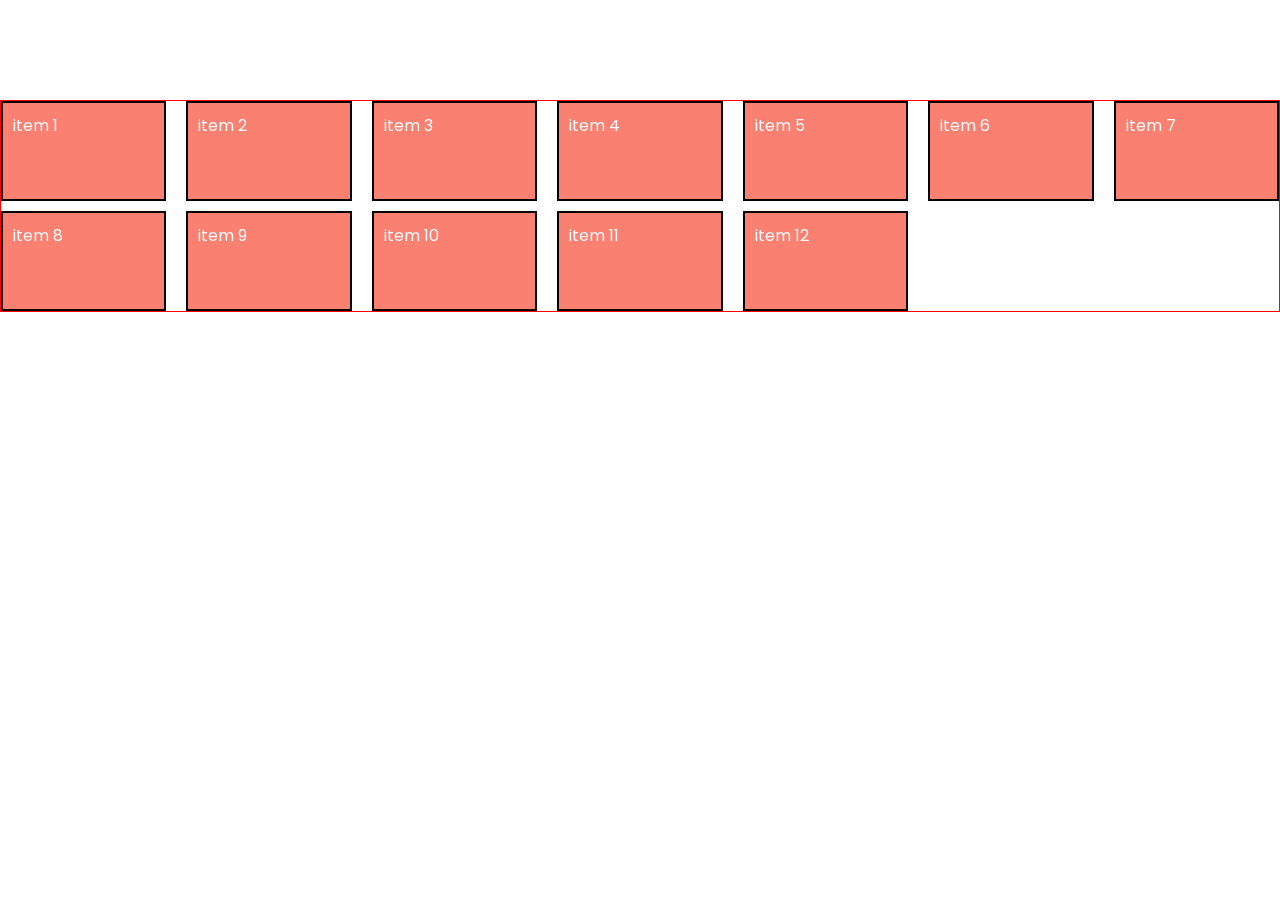
<file: CSS_GRID/index.html>
<!DOCTYPE html>
<html lang="en">
<head>
    <meta charset="UTF-8">
    <meta name="viewport" content="width=device-width, initial-scale=1.0">
    <link rel="stylesheet" href="style.css">
    <title>CSS GRID</title>
</head>
<body>
     <!-- .container>.item.item${item $}*12 -->
     <div class="container">
        <div class="item item1">item 1</div>
        <div class="item item2">item 2</div>
        <div class="item item3">item 3</div>
        <div class="item item4">item 4</div>
        <div class="item item5">item 5</div>
        <div class="item item6">item 6</div>
        <div class="item item7">item 7</div>
        <div class="item item8">item 8</div>
        <div class="item item9">item 9</div>
        <div class="item item10">item 10</div>
        <div class="item item11">item 11</div>
        <div class="item item12">item 12</div>
     </div>
</body>
</html>
</file>
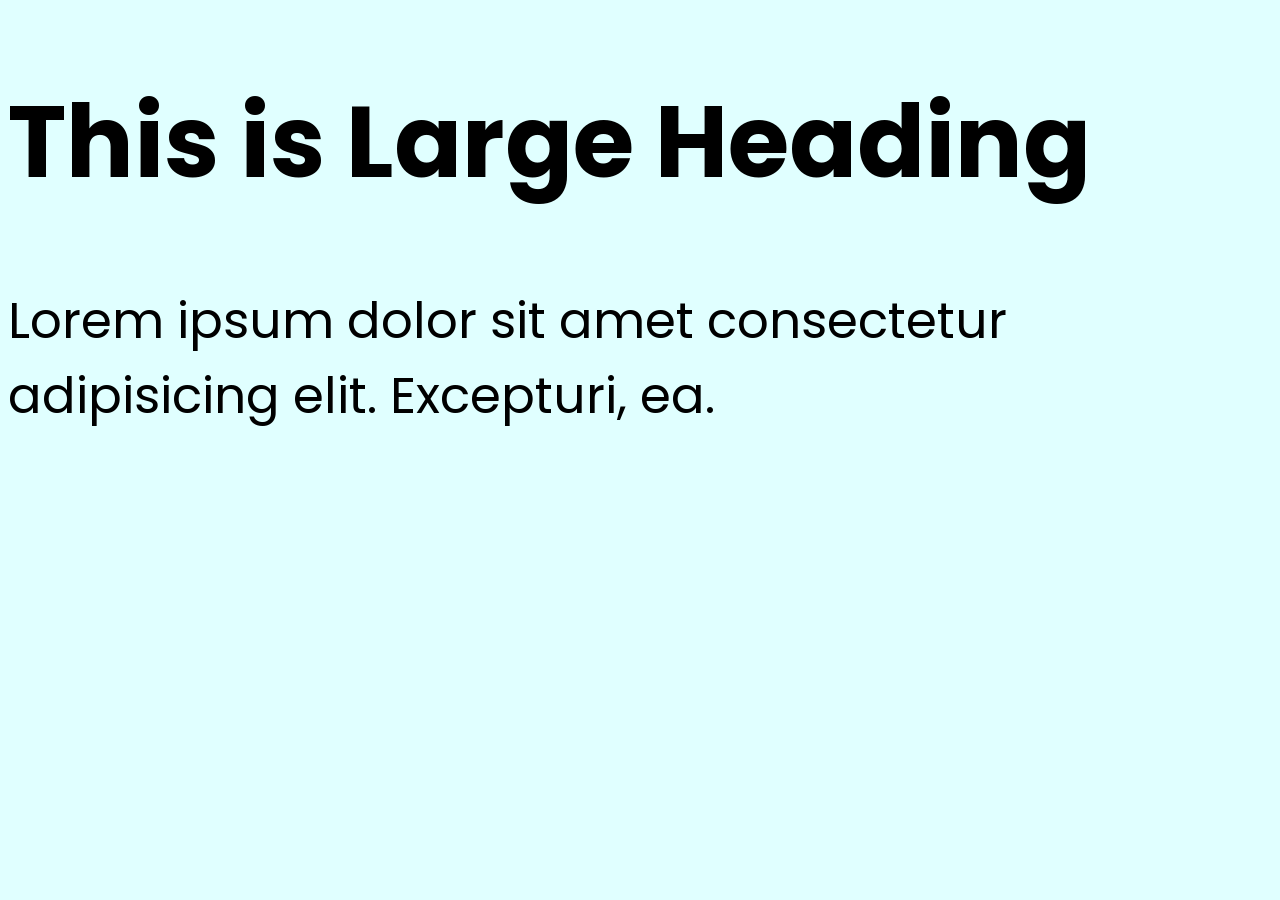
<file: CSS_Media_Queries copy/index.html>
<!DOCTYPE html>
<html lang="en">
<head>
    <meta charset="UTF-8">
    <meta name="viewport" content="width=device-width, initial-scale=1.0">
    <title>Media Queries</title>
    <link rel="stylesheet" href="style.css">
</head>
<body>
    <h1>This is Large Heading</h1>
    <p>Lorem ipsum dolor sit amet consectetur adipisicing elit. Excepturi, ea.</p>
    
    
</body>
</html>
</file>
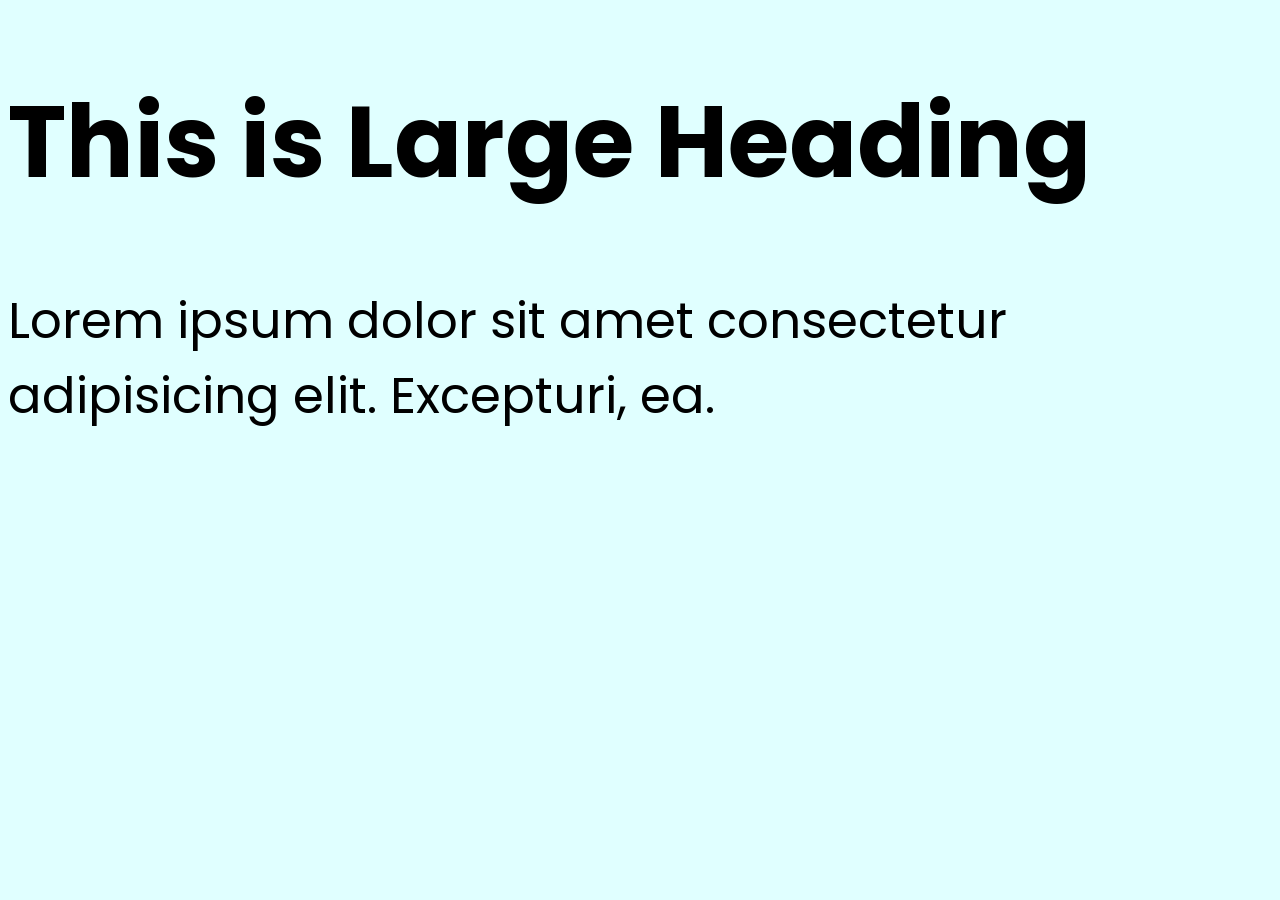
<file: CSS_Media_Queries/index.html>
<!DOCTYPE html>
<html lang="en">
  <head>
    <meta charset="UTF-8" />
    <meta name="viewport" content="width=device-width, initial-scale=1.0" />
    <title>Media Queries</title>
    <link rel="stylesheet" href="style.css" />
  </head>
  <body>
    <h1>This is Large Heading</h1>
    <p>
      Lorem ipsum dolor sit amet consectetur adipisicing elit. Excepturi, ea.
    </p>
  </body>
</html>
</file>
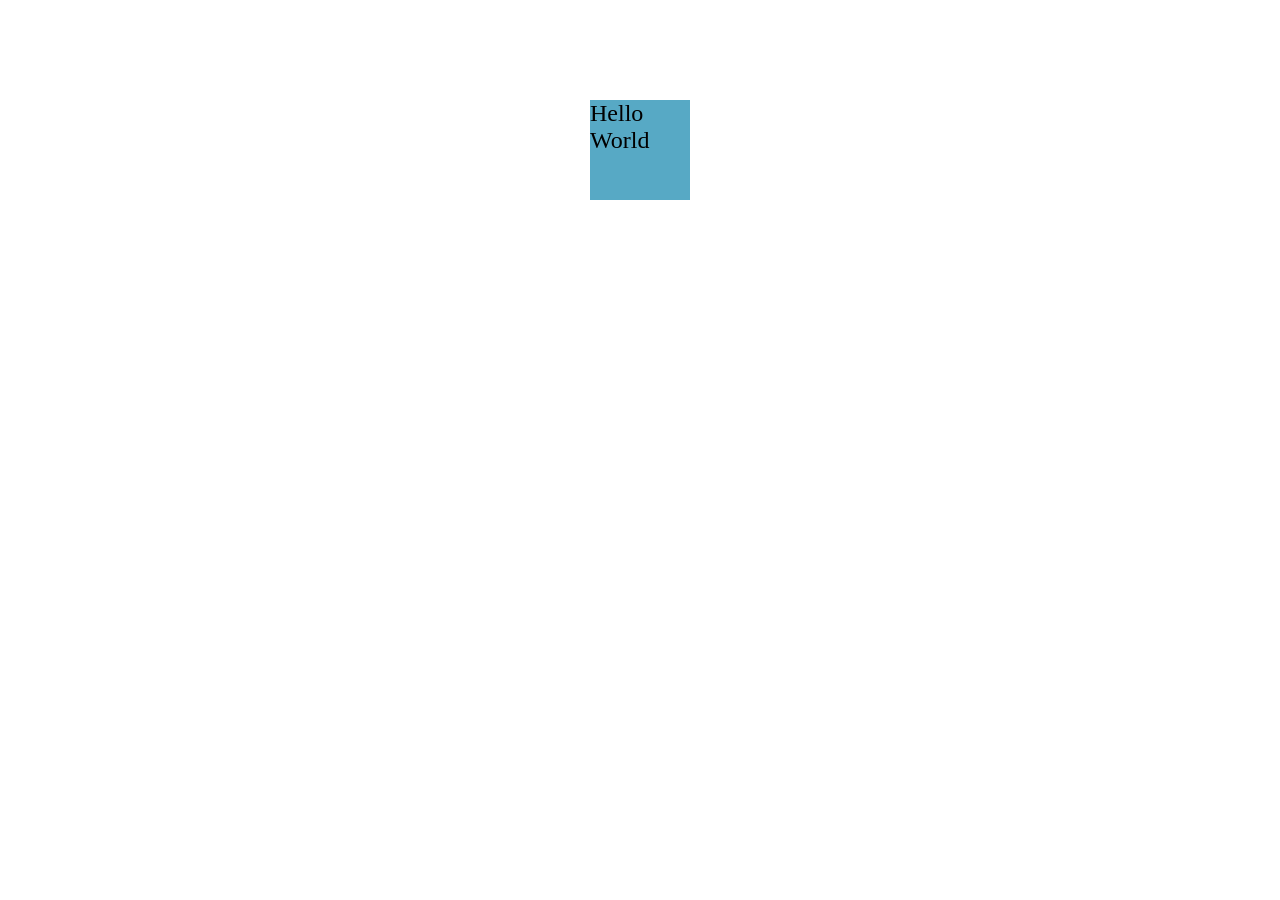
<file: CSS_Transforms/index.html>
<!DOCTYPE html>
<html lang="en">
<head>
    <meta charset="UTF-8">
    <meta name="viewport" content="width=device-width, initial-scale=1.0">
    <title>CSS Transform Properties</title>
    <link rel="stylesheet" href="style.css">
</head>
<body>
    <div class="box">Hello World</div>
</body>
</html>
</file>
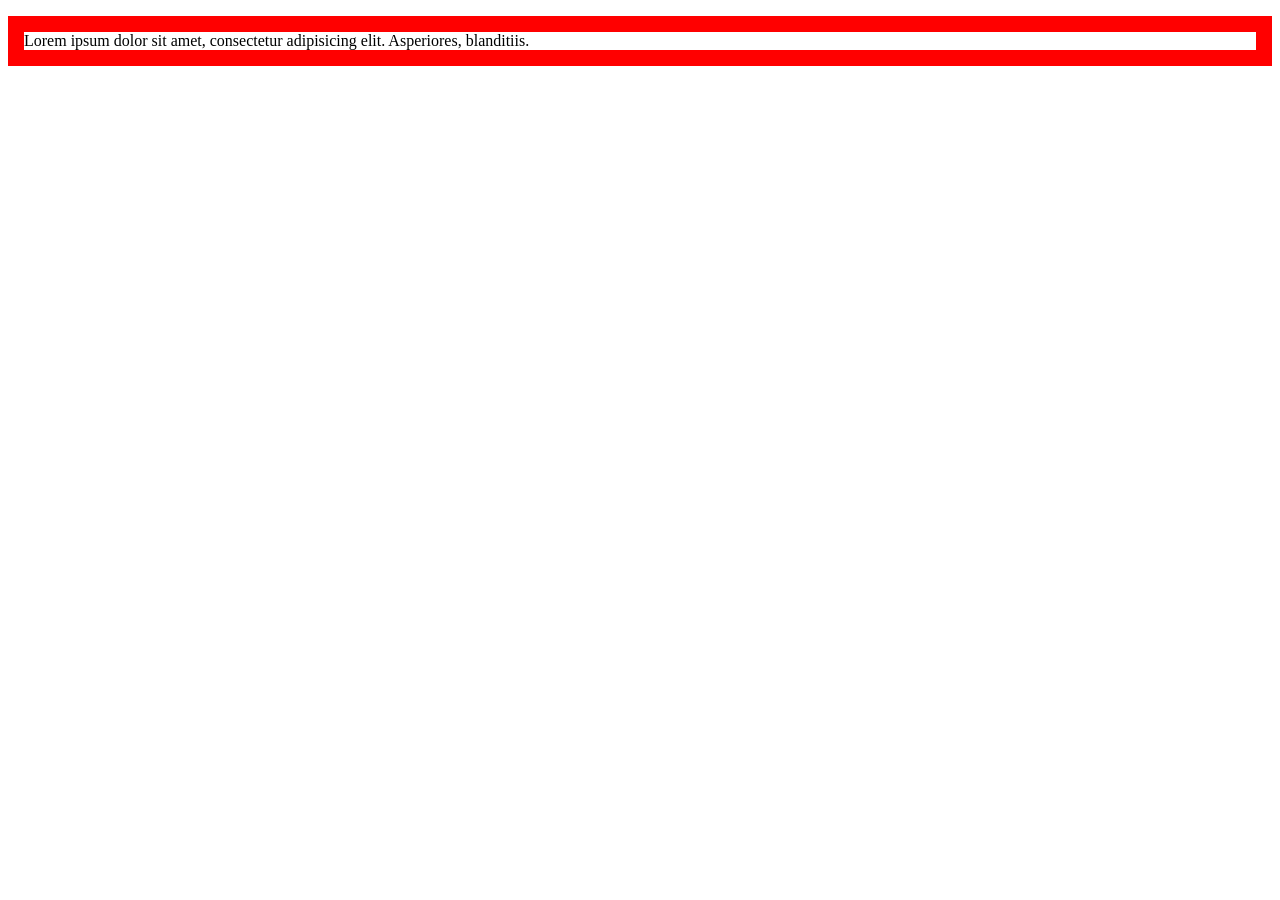
<file: CSSPart2/index.html>
<!DOCTYPE html>
<html lang="en">
<head>
    <meta charset="UTF-8">
    <meta name="viewport" content="width=device-width, initial-scale=1.0">
    <link rel ="stylesheet" href="style.css">
    <title>Document</title>
</head>
<body>
     <!--  Two Types of CSS Units -->
     <!--  1) Absolute Units. -->
     <!--Fixed-->
     <!--  2) Relative Units. -->
     <!--Not Fixed-->

     <p>Lorem ipsum dolor sit amet, consectetur adipisicing elit. Asperiores, blanditiis.</p>
     
</body>
</html>
</file>
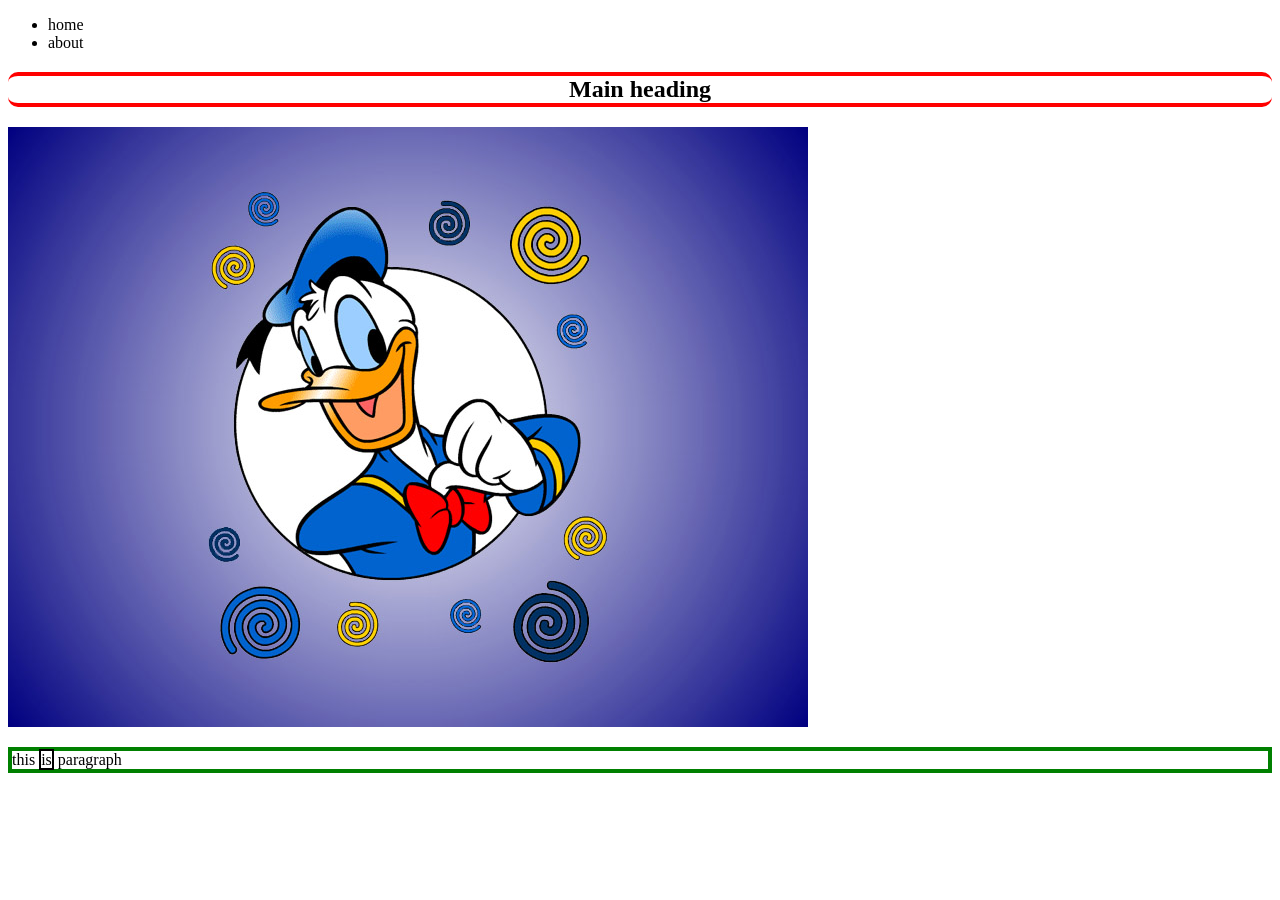
<file: CSS/10_CSS_Border/index.html>
<!DOCTYPE html>
<html lang="en">
<head>
    <meta charset="UTF-8">
    <meta name="viewport" content="width=device-width, initial-scale=1.0">
    <link rel = "stylesheet" href = "style.css">
    <title>CSS Border</title>
</head>
<body>
    <!--div ####-->
    <div class = "header">
        <ul>
            <li class="home">home</li>
            <li>about</li>
        </ul>
    </div>
  
    <!--heading ####-->
    <h2 style="text-align: center;"> Main heading</h2>

    <!--image ####-->
    <img src = "wPh0S.jpg" alt ="">

    <!--paragraph ####-->
    <p> this <span>is</span> paragraph</p>
</body>
</html>
</file>
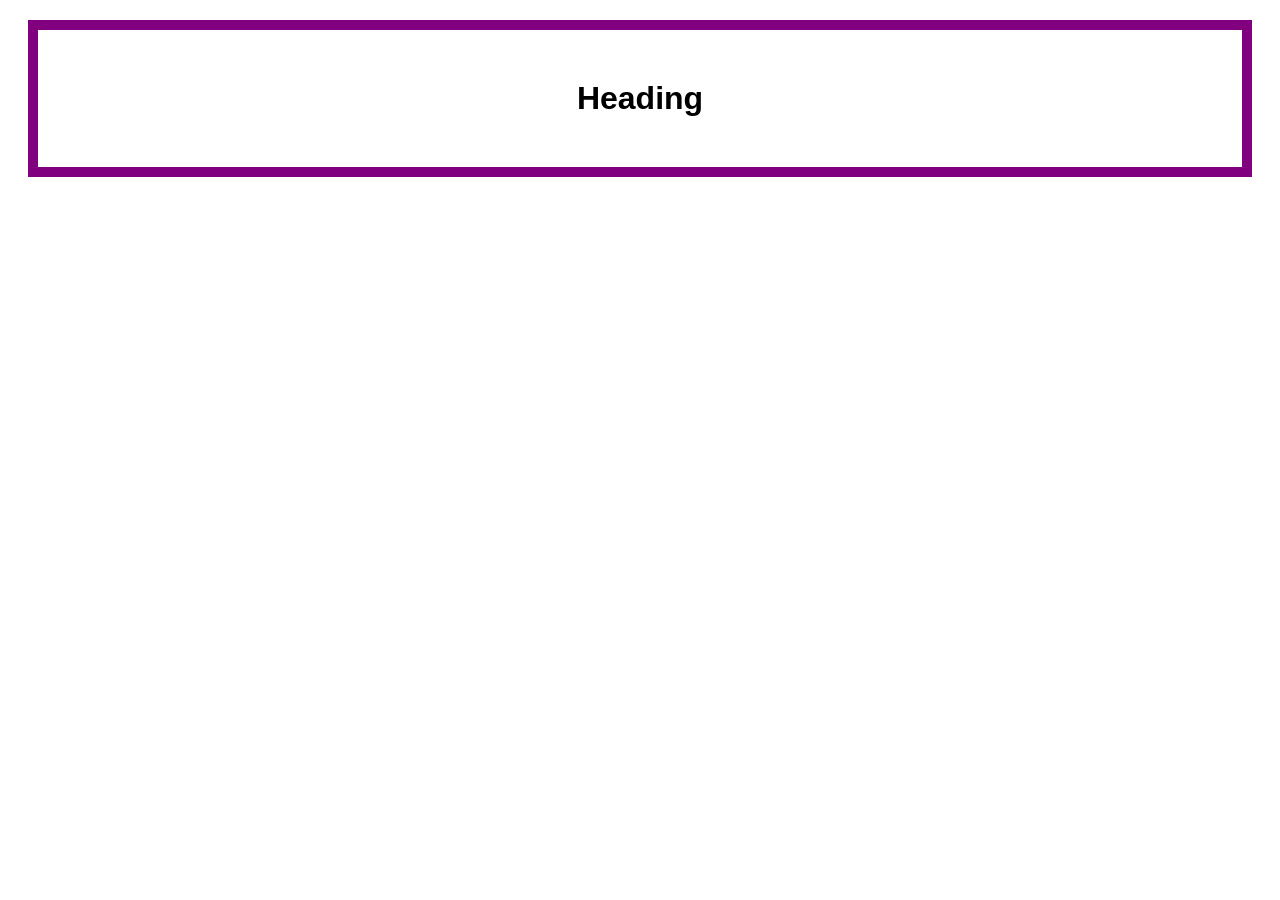
<file: CSS/11_CSS_BoxModel/index.html>
<!DOCTYPE html>
<html lang="en">
<head>
    <meta charset="UTF-8">
    <meta name="viewport" content="width=device-width, initial-scale=1.0">
    <title>Box Model</title>
    <link rel="stylesheet" href="style.css">
</head>
<body>
    <h1>Heading</h1>

</body>
</html>
</file>
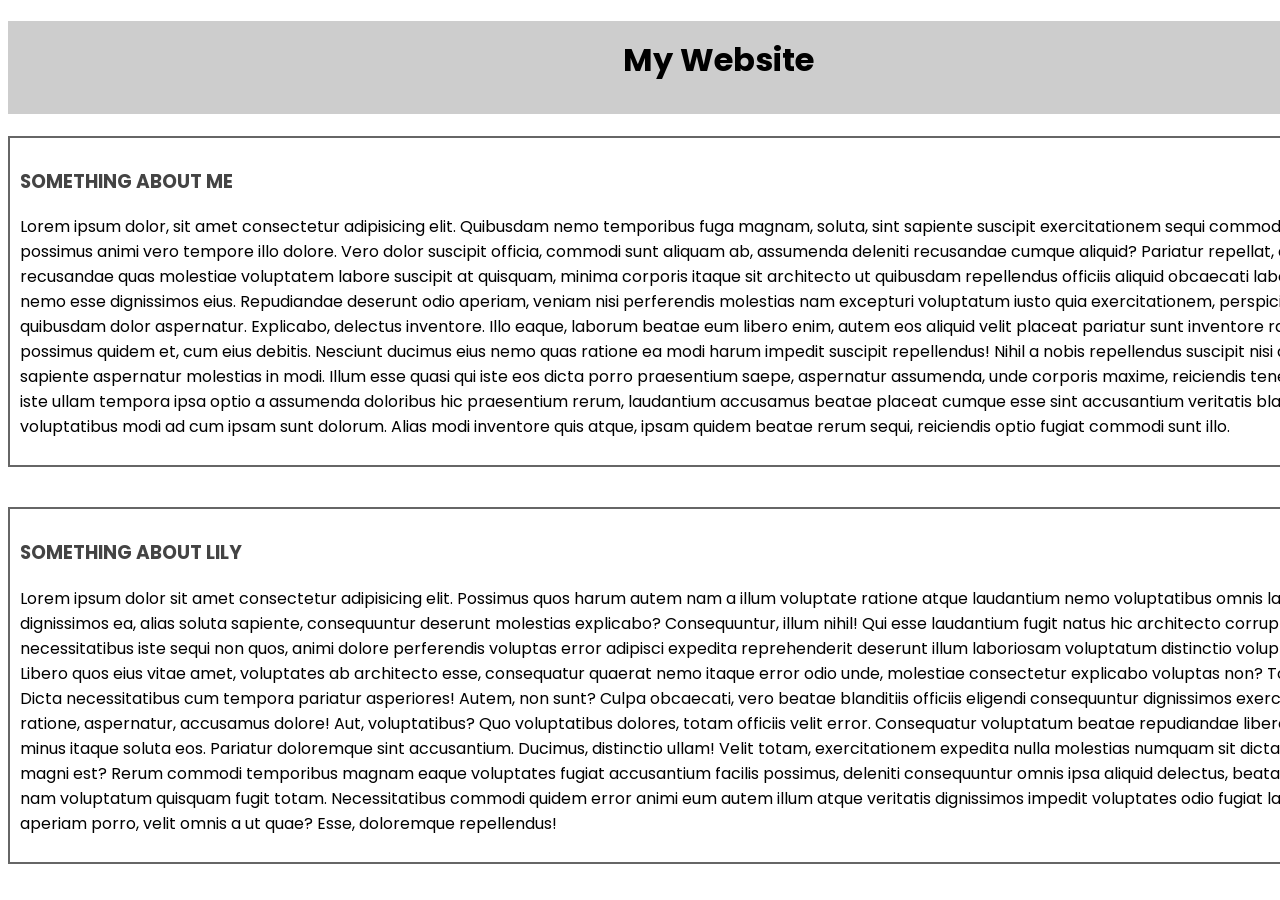
<file: CSS/12_CSS_Exercise2/index.html>
<!DOCTYPE html>
<html lang="en">
<head>
    <meta charset="UTF-8">
    <meta name="viewport" content="width=device-width, initial-scale=1.0">
    <title>Exercise2</title>
    <link rel="stylesheet" href="style.css">

</head>
<body>
    <div class="container">

    <header>
        <div class="main-heading">
        <h1>My Website</h1>
        </div>
    </header>
    <main>
        <section class="about-me">
            <h3>SOMETHING ABOUT ME</h3>
            <p>Lorem ipsum dolor, sit amet consectetur adipisicing elit. Quibusdam nemo temporibus fuga magnam, soluta, sint sapiente suscipit exercitationem sequi commodi omnis eius possimus animi vero tempore illo dolore. Vero dolor suscipit officia, commodi sunt aliquam ab, assumenda deleniti recusandae cumque aliquid? Pariatur repellat, deleniti recusandae quas molestiae voluptatem labore suscipit at quisquam, minima corporis itaque sit architecto ut quibusdam repellendus officiis aliquid obcaecati laborum hic nemo esse dignissimos eius. Repudiandae deserunt odio aperiam, veniam nisi perferendis molestias nam excepturi voluptatum iusto quia exercitationem, perspiciatis aut amet quibusdam dolor aspernatur. Explicabo, delectus inventore. Illo eaque, laborum beatae eum libero enim, autem eos aliquid velit placeat pariatur sunt inventore ratione possimus quidem et, cum eius debitis. Nesciunt ducimus eius nemo quas ratione ea modi harum impedit suscipit repellendus! Nihil a nobis repellendus suscipit nisi aperiam sapiente aspernatur molestias in modi. Illum esse quasi qui iste eos dicta porro praesentium saepe, aspernatur assumenda, unde corporis maxime, reiciendis tenetur? Pariatur, iste ullam tempora ipsa optio a assumenda doloribus hic praesentium rerum, laudantium accusamus beatae placeat cumque esse sint accusantium veritatis blanditiis voluptatibus modi ad cum ipsam sunt dolorum. Alias modi inventore quis atque, ipsam quidem beatae rerum sequi, reiciendis optio fugiat commodi sunt illo.</p>
        </section>
        <section class="about-lily">
            <h3>SOMETHING ABOUT LILY</h3>
            <p>Lorem ipsum dolor sit amet consectetur adipisicing elit. Possimus quos harum autem nam a illum voluptate ratione atque laudantium nemo voluptatibus omnis labore tempora dignissimos ea, alias soluta sapiente, consequuntur deserunt molestias explicabo? Consequuntur, illum nihil! Qui esse laudantium fugit natus hic architecto corrupti necessitatibus iste sequi non quos, animi dolore perferendis voluptas error adipisci expedita reprehenderit deserunt illum laboriosam voluptatum distinctio voluptatibus unde! Libero quos eius vitae amet, voluptates ab architecto esse, consequatur quaerat nemo itaque error odio unde, molestiae consectetur explicabo voluptas non? Totam, non. Dicta necessitatibus cum tempora pariatur asperiores! Autem, non sunt? Culpa obcaecati, vero beatae blanditiis officiis eligendi consequuntur dignissimos exercitationem sint ratione, aspernatur, accusamus dolore! Aut, voluptatibus? Quo voluptatibus dolores, totam officiis velit error. Consequatur voluptatum beatae repudiandae libero distinctio minus itaque soluta eos. Pariatur doloremque sint accusantium. Ducimus, distinctio ullam! Velit totam, exercitationem expedita nulla molestias numquam sit dicta adipisci, porro magni est? Rerum commodi temporibus magnam eaque voluptates fugiat accusantium facilis possimus, deleniti consequuntur omnis ipsa aliquid delectus, beatae quasi culpa, nam voluptatum quisquam fugit totam. Necessitatibus commodi quidem error animi eum autem illum atque veritatis dignissimos impedit voluptates odio fugiat laboriosam aperiam porro, velit omnis a ut quae? Esse, doloremque repellendus!</p>
        </section>
    </div>
    </main>
</body>
</html>
</file>
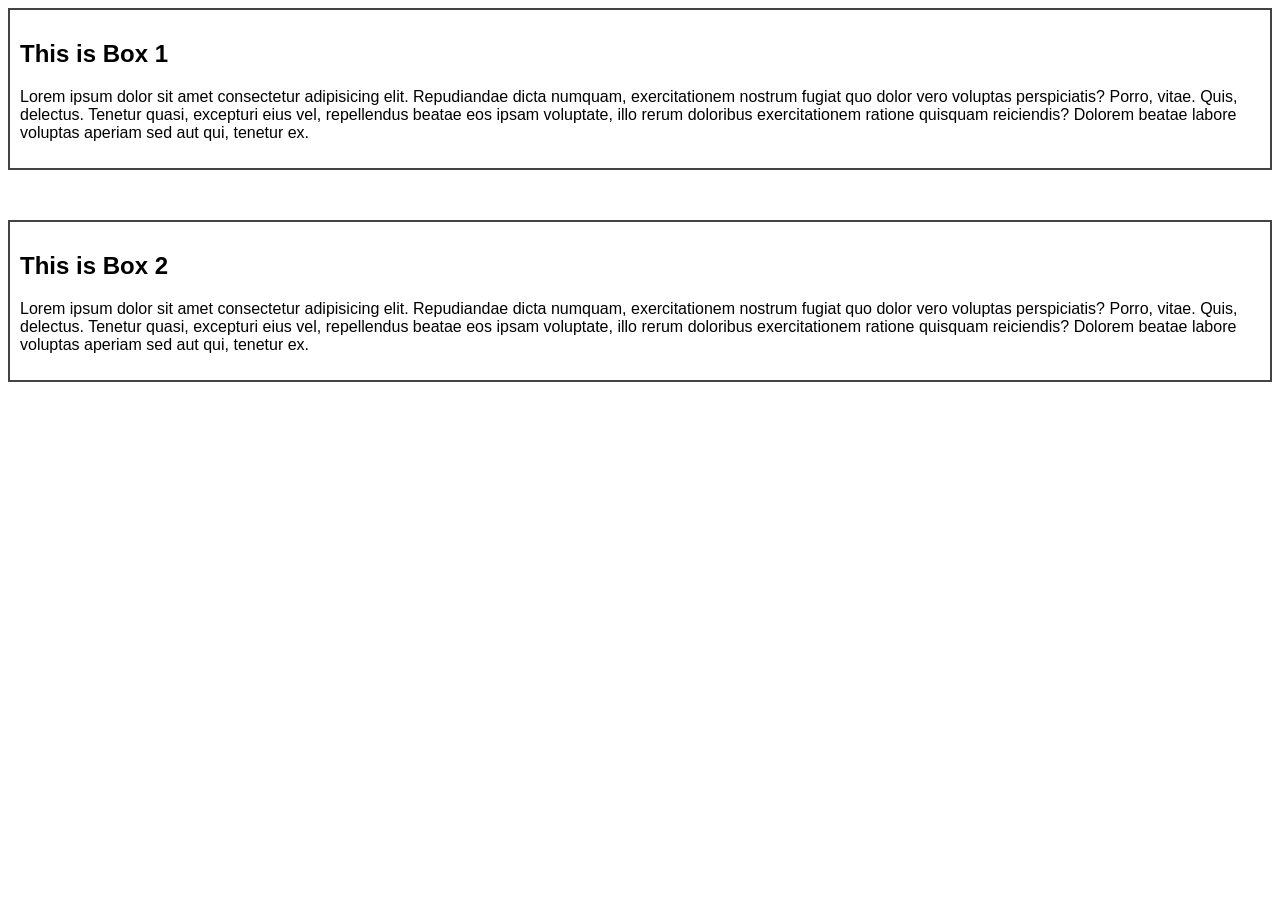
<file: CSS/13_Margin_Collapsing/index.html>
<!DOCTYPE html>
<html lang="en">
<head>
    <meta charset="UTF-8">
    <meta name="viewport" content="width=device-width, initial-scale=1.0">
    <title>Margin Collapsing</title>
    <link rel="stylesheet" href="style.css">
</head>
<body>
    <div class="box1">
        <h2>This is Box 1</h2>
        <p>Lorem ipsum dolor sit amet consectetur adipisicing elit. Repudiandae dicta numquam, exercitationem nostrum fugiat quo dolor vero voluptas perspiciatis? Porro, vitae. Quis, delectus. Tenetur quasi, excepturi eius vel, repellendus beatae eos ipsam voluptate, illo rerum doloribus exercitationem ratione quisquam reiciendis? Dolorem beatae labore voluptas aperiam sed aut qui, tenetur ex.</p>
    </div>
    <div class="box2">
        <h2>This is Box 2</h2>
        <p>Lorem ipsum dolor sit amet consectetur adipisicing elit. Repudiandae dicta numquam, exercitationem nostrum fugiat quo dolor vero voluptas perspiciatis? Porro, vitae. Quis, delectus. Tenetur quasi, excepturi eius vel, repellendus beatae eos ipsam voluptate, illo rerum doloribus exercitationem ratione quisquam reiciendis? Dolorem beatae labore voluptas aperiam sed aut qui, tenetur ex.</p>
    </div>
    
</body>
</html>
</file>
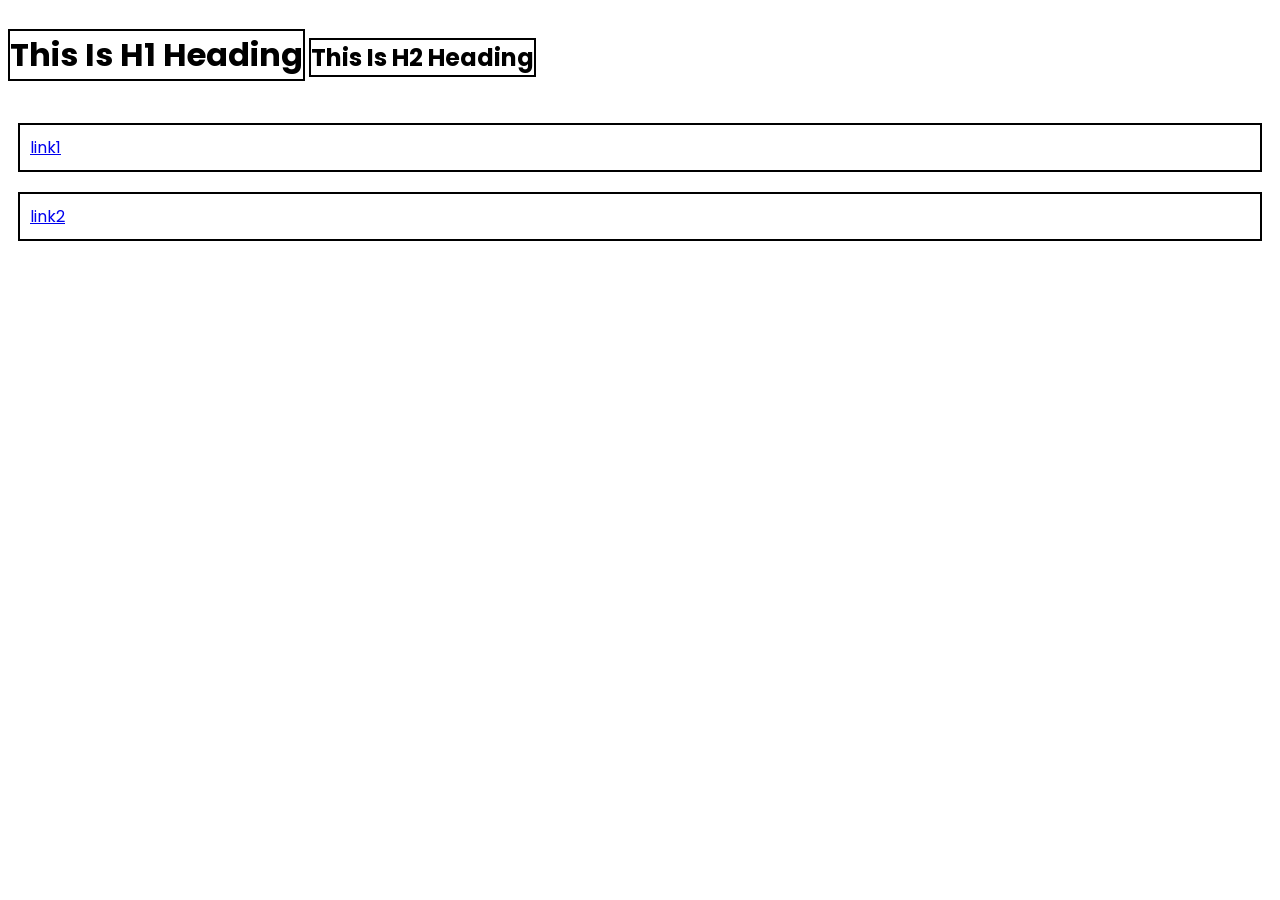
<file: CSS/14_Inline_vs_Blocklevel/index.html>
<!DOCTYPE html>
<html lang="en">
<head>
    <meta charset="UTF-8">
    <meta name="viewport" content="width=device-width, initial-scale=1.0">
    <link rel="stylesheet" href="style.css">
    <title>InLine vs BlockLevel Elements</title>
</head>
<body>
    <!--
        1.) Block level Elements.
        2.) Inline ELements.
        3.) Inline Block Elements.
    -->
    <!--Block Vs Inline Elements -->

    <!-- --------------------------------------------------    -->
    <!--Example of Block Level Elements-->
    <!--heading(1-6),p,div,ul,li,form,article,aside,main,nav-->
    <!-- --------------------------------------------------    -->
    
    <!-- --------------------------------------------------    -->
    <!--Example of Inline Elements-->
    <!-- span ,img, a, textarea-->
    <!-- --------------------------------------------------    -->

    
    <!-- -----------Block Level Elements  ----------------    -->
    <h1>This Is H1 Heading </h1>
    <h2>This Is H2 Heading </h2>


    <!-- ---------------Inline Elements-------------------    -->

    <a href="#">link1</a>
    <a href="#">link2</a>
</body>
</html>
</file>
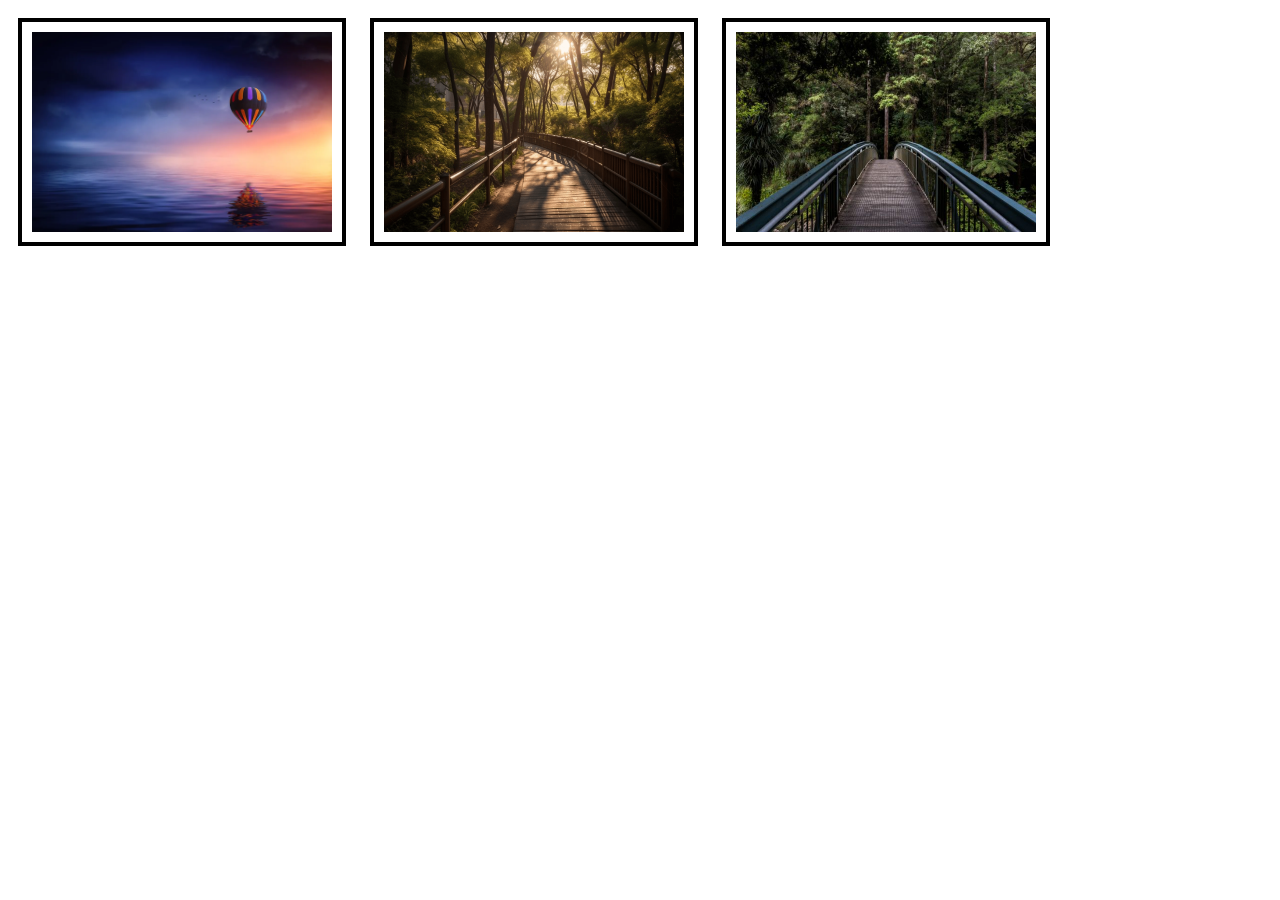
<file: CSS/15_Image_Element/index.html>
<!DOCTYPE html>
<html lang="en">
<head>
    <meta charset="UTF-8">
    <meta name="viewport" content="width=device-width, initial-scale=1.0">
    <title>Image Element</title>
    <link rel="stylesheet" href="style.css">

</head>
<body>
    <img src="backlit.webp" alt="Image 1">
    <img src="image3.jpg" alt="Image 2">
    <img src="img_forest.jpg" alt="Image 3">
</body>
</html>
</file>
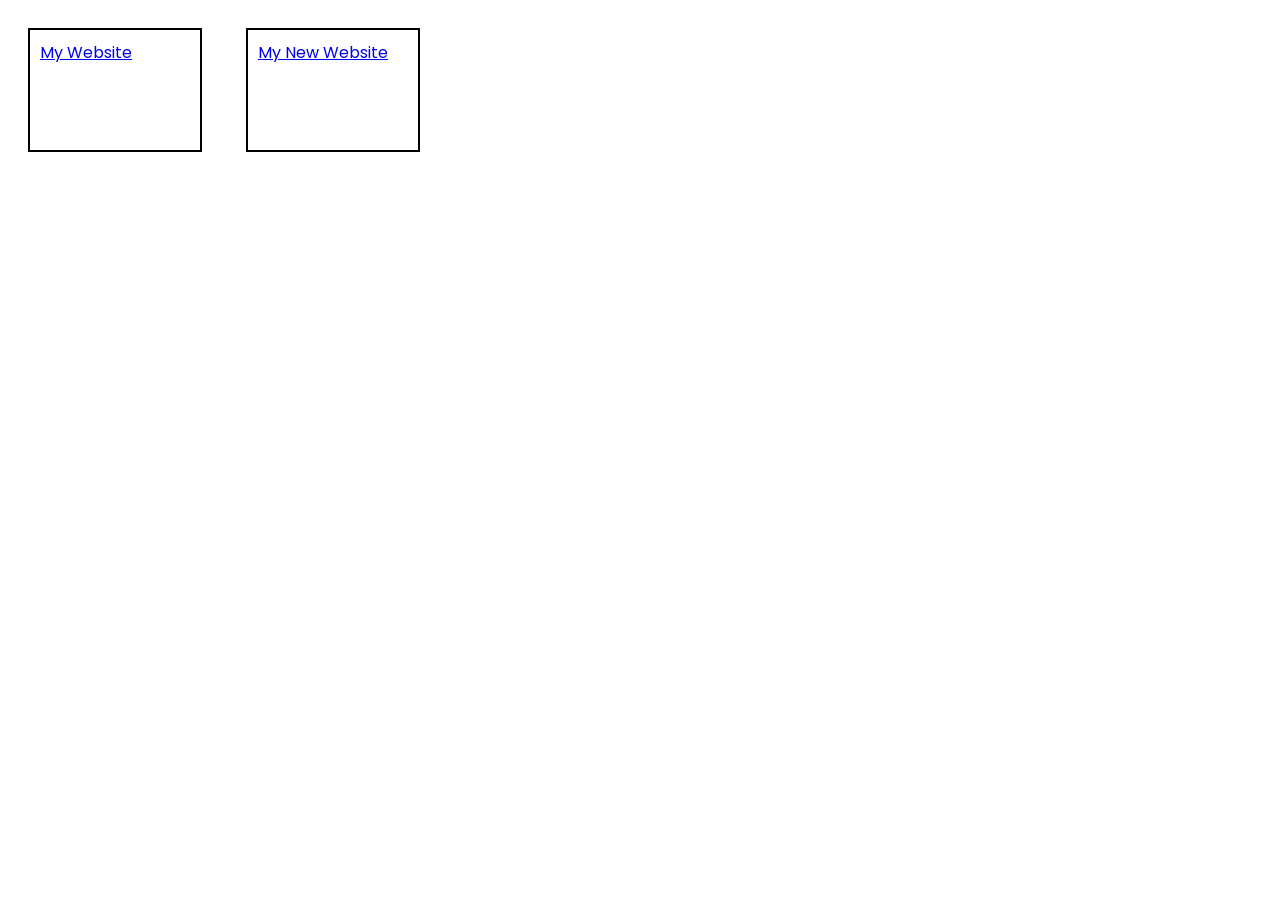
<file: CSS/16_Inline_BlockDisplay/index.html>
<!DOCTYPE html>
<html lang="en">
<head>
    <meta charset="UTF-8">
    <meta name="viewport" content="width=device-width, initial-scale=1.0">
    <title>My Website</title>
    <link rel="stylesheet" href="style.css">
</head>
<body>
    <a href="#">My Website</a>
    <a href="#">My New Website</a>

</body>
</html>
</file>
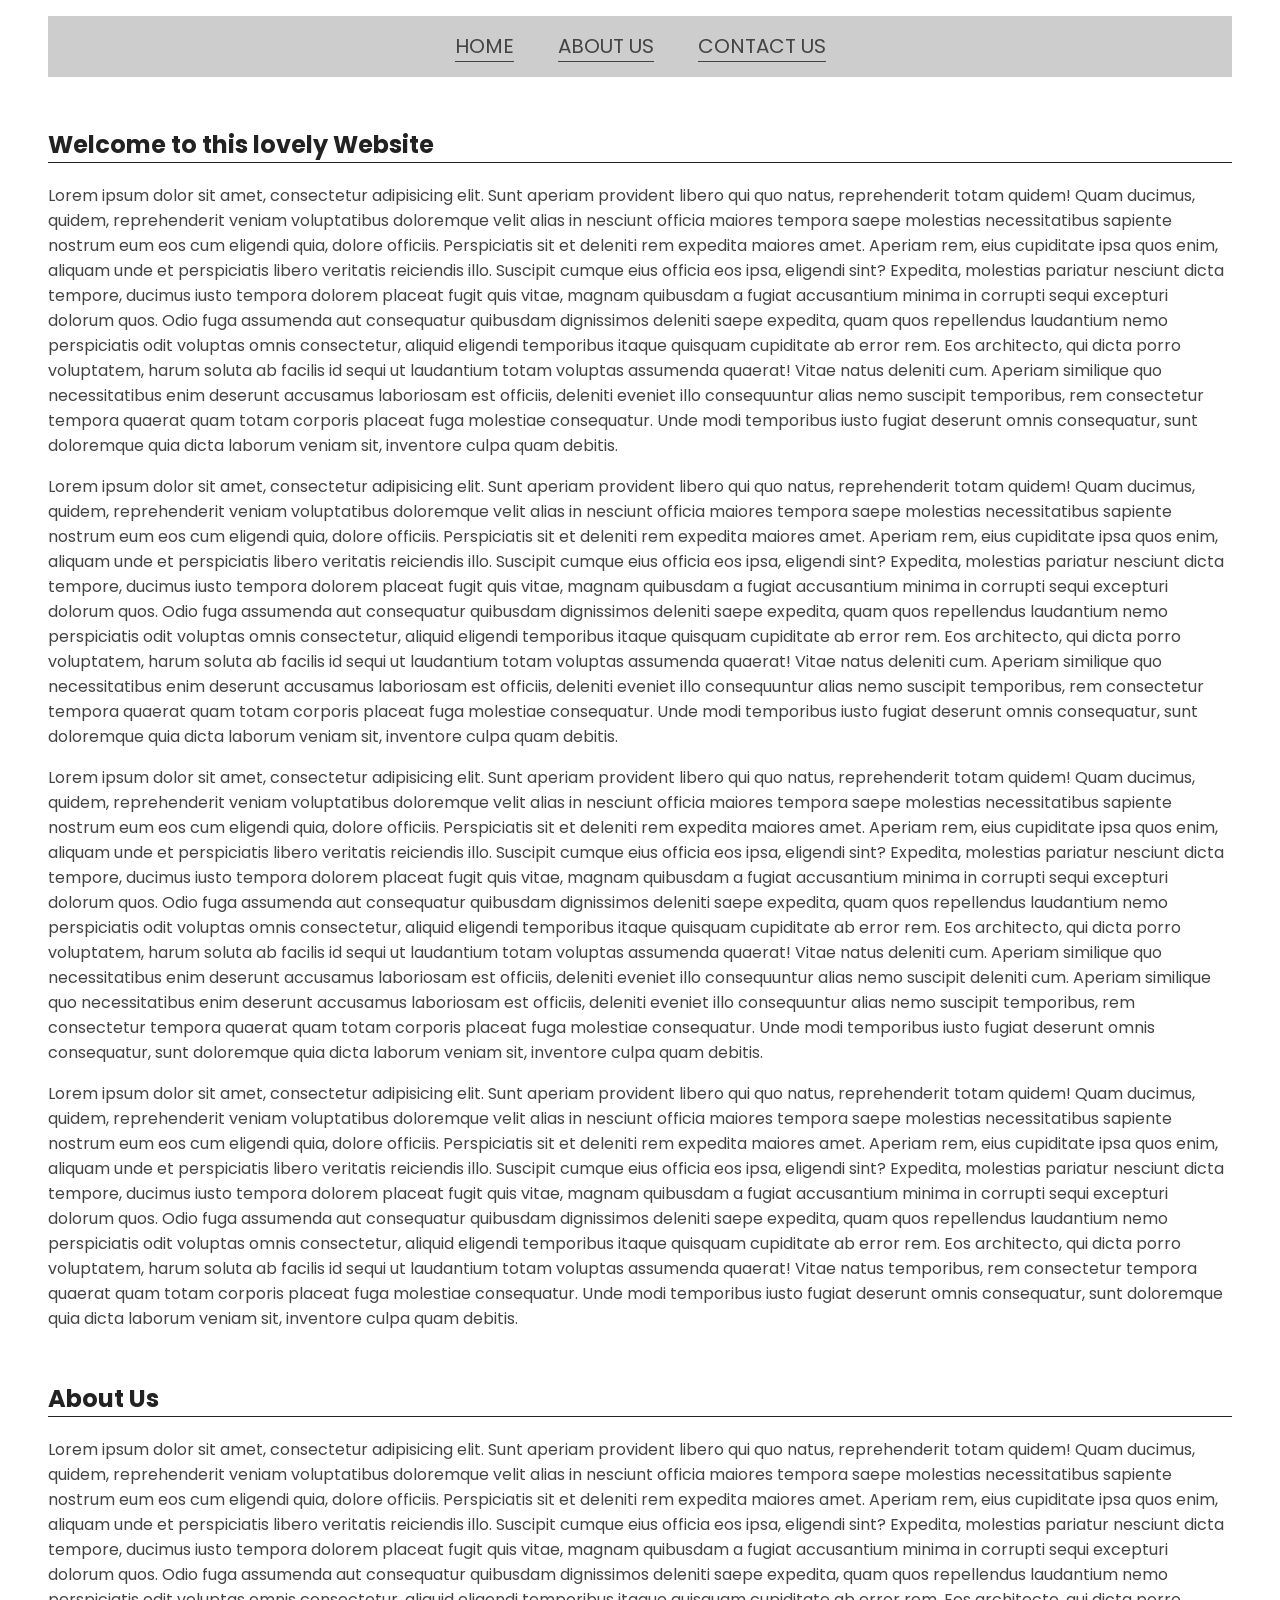
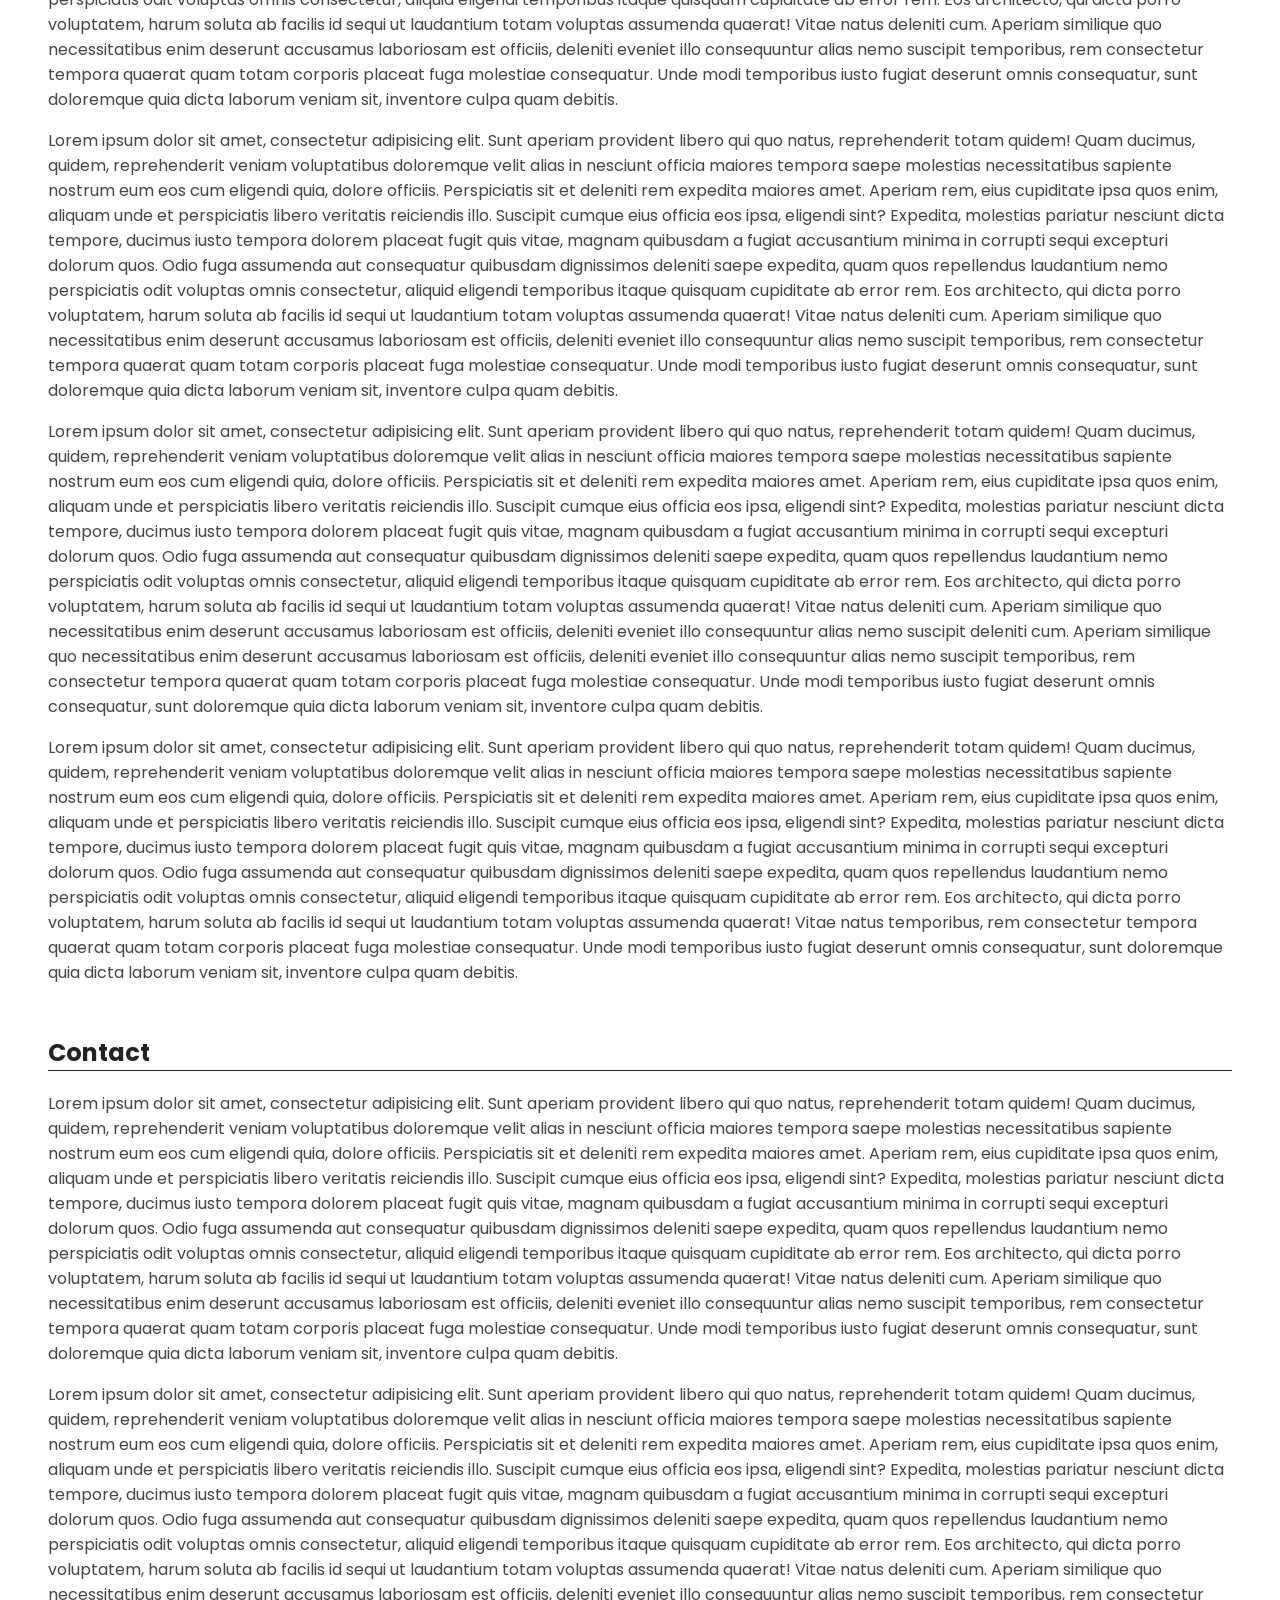
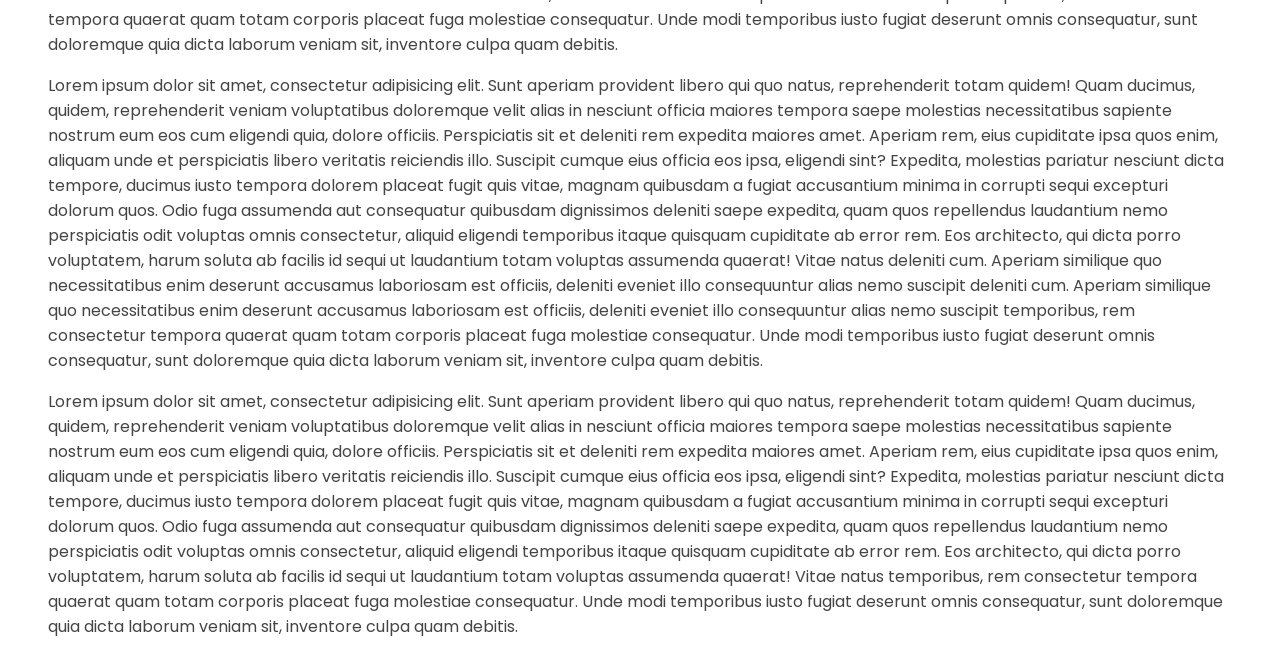
<file: CSS/17_CSS_Exercise3/index.html>
<!DOCTYPE html>
<html lang="en">
<head>
    <meta charset="UTF-8">
    <meta name="viewport" content="width=device-width, initial-scale=1.0">
    <link rel="stylesheet" href="style.css">
    <title>Homepage</title>
</head>
<body>
    <nav>
        <ul>
            <li><a href="#home">Home</a></li>
            <li><a href="#about">About Us</a></li>
            <li><a href="#contact">Contact Us</a></li>      
        </ul>
    </nav>
    <section id="home">
        <h2>Welcome to this lovely Website</h2>
        <p>Lorem ipsum dolor sit amet, consectetur adipisicing elit. Sunt aperiam provident libero qui quo natus, reprehenderit totam quidem! Quam ducimus, quidem, reprehenderit veniam voluptatibus doloremque velit alias in nesciunt officia maiores tempora saepe molestias necessitatibus sapiente nostrum eum eos cum eligendi quia, dolore officiis. Perspiciatis sit et deleniti rem expedita maiores amet. Aperiam rem, eius cupiditate ipsa quos enim, aliquam unde et perspiciatis libero veritatis reiciendis illo. Suscipit cumque eius officia eos ipsa, eligendi sint? Expedita, molestias pariatur nesciunt dicta tempore, ducimus iusto tempora dolorem placeat fugit quis vitae, magnam quibusdam a fugiat accusantium minima in corrupti sequi excepturi dolorum quos. Odio fuga assumenda aut consequatur quibusdam dignissimos deleniti saepe expedita, quam quos repellendus laudantium nemo perspiciatis odit voluptas omnis consectetur, aliquid eligendi temporibus itaque quisquam cupiditate ab error rem. Eos architecto, qui dicta porro voluptatem, harum soluta ab facilis id sequi ut laudantium totam voluptas assumenda quaerat! Vitae natus deleniti cum. Aperiam similique quo necessitatibus enim deserunt accusamus laboriosam est officiis, deleniti eveniet illo consequuntur alias nemo suscipit temporibus, rem consectetur tempora quaerat quam totam corporis placeat fuga molestiae consequatur. Unde modi temporibus iusto fugiat deserunt omnis consequatur, sunt doloremque quia dicta laborum veniam sit, inventore culpa quam debitis.</p>
        <p>Lorem ipsum dolor sit amet, consectetur adipisicing elit. Sunt aperiam provident libero qui quo natus, reprehenderit totam quidem! Quam ducimus, quidem, reprehenderit veniam voluptatibus doloremque velit alias in nesciunt officia maiores tempora saepe molestias necessitatibus sapiente nostrum eum eos cum eligendi quia, dolore officiis. Perspiciatis sit et deleniti rem expedita maiores amet. Aperiam rem, eius cupiditate ipsa quos enim, aliquam unde et perspiciatis libero veritatis reiciendis illo. Suscipit cumque eius officia eos ipsa, eligendi sint? Expedita, molestias pariatur nesciunt dicta tempore, ducimus iusto tempora dolorem placeat fugit quis vitae, magnam quibusdam a fugiat accusantium minima in corrupti sequi excepturi dolorum quos. Odio fuga assumenda aut consequatur quibusdam dignissimos deleniti saepe expedita, quam quos repellendus laudantium nemo perspiciatis odit voluptas omnis consectetur, aliquid eligendi temporibus itaque quisquam cupiditate ab error rem. Eos architecto, qui dicta porro voluptatem, harum soluta ab facilis id sequi ut laudantium totam voluptas assumenda quaerat! Vitae natus deleniti cum. Aperiam similique quo necessitatibus enim deserunt accusamus laboriosam est officiis, deleniti eveniet illo consequuntur alias nemo suscipit temporibus, rem consectetur tempora quaerat quam totam corporis placeat fuga molestiae consequatur. Unde modi temporibus iusto fugiat deserunt omnis consequatur, sunt doloremque quia dicta laborum veniam sit, inventore culpa quam debitis.</p>
        <p>Lorem ipsum dolor sit amet, consectetur adipisicing elit. Sunt aperiam provident libero qui quo natus, reprehenderit totam quidem! Quam ducimus, quidem, reprehenderit veniam voluptatibus doloremque velit alias in nesciunt officia maiores tempora saepe molestias necessitatibus sapiente nostrum eum eos cum eligendi quia, dolore officiis. Perspiciatis sit et deleniti rem expedita maiores amet. Aperiam rem, eius cupiditate ipsa quos enim, aliquam unde et perspiciatis libero veritatis reiciendis illo. Suscipit cumque eius officia eos ipsa, eligendi sint? Expedita, molestias pariatur nesciunt dicta tempore, ducimus iusto tempora dolorem placeat fugit quis vitae, magnam quibusdam a fugiat accusantium minima in corrupti sequi excepturi dolorum quos. Odio fuga assumenda aut consequatur quibusdam dignissimos deleniti saepe expedita, quam quos repellendus laudantium nemo perspiciatis odit voluptas omnis consectetur, aliquid eligendi temporibus itaque quisquam cupiditate ab error rem. Eos architecto, qui dicta porro voluptatem, harum soluta ab facilis id sequi ut laudantium totam voluptas assumenda quaerat! Vitae natus deleniti cum. Aperiam similique quo necessitatibus enim deserunt accusamus laboriosam est officiis, deleniti eveniet illo consequuntur alias nemo suscipit deleniti cum. Aperiam similique quo necessitatibus enim deserunt accusamus laboriosam est officiis, deleniti eveniet illo consequuntur alias nemo suscipit temporibus, rem consectetur tempora quaerat quam totam corporis placeat fuga molestiae consequatur. Unde modi temporibus iusto fugiat deserunt omnis consequatur, sunt doloremque quia dicta laborum veniam sit, inventore culpa quam debitis.</p>
        <p>Lorem ipsum dolor sit amet, consectetur adipisicing elit. Sunt aperiam provident libero qui quo natus, reprehenderit totam quidem! Quam ducimus, quidem, reprehenderit veniam voluptatibus doloremque velit alias in nesciunt officia maiores tempora saepe molestias necessitatibus sapiente nostrum eum eos cum eligendi quia, dolore officiis. Perspiciatis sit et deleniti rem expedita maiores amet. Aperiam rem, eius cupiditate ipsa quos enim, aliquam unde et perspiciatis libero veritatis reiciendis illo. Suscipit cumque eius officia eos ipsa, eligendi sint? Expedita, molestias pariatur nesciunt dicta tempore, ducimus iusto tempora dolorem placeat fugit quis vitae, magnam quibusdam a fugiat accusantium minima in corrupti sequi excepturi dolorum quos. Odio fuga assumenda aut consequatur quibusdam dignissimos deleniti saepe expedita, quam quos repellendus laudantium nemo perspiciatis odit voluptas omnis consectetur, aliquid eligendi temporibus itaque quisquam cupiditate ab error rem. Eos architecto, qui dicta porro voluptatem, harum soluta ab facilis id sequi ut laudantium totam voluptas assumenda quaerat! Vitae natus temporibus, rem consectetur tempora quaerat quam totam corporis placeat fuga molestiae consequatur. Unde modi temporibus iusto fugiat deserunt omnis consequatur, sunt doloremque quia dicta laborum veniam sit, inventore culpa quam debitis.</p>
    </section>
    <section id="about">
        <h2>About Us</h2>
        <p>Lorem ipsum dolor sit amet, consectetur adipisicing elit. Sunt aperiam provident libero qui quo natus, reprehenderit totam quidem! Quam ducimus, quidem, reprehenderit veniam voluptatibus doloremque velit alias in nesciunt officia maiores tempora saepe molestias necessitatibus sapiente nostrum eum eos cum eligendi quia, dolore officiis. Perspiciatis sit et deleniti rem expedita maiores amet. Aperiam rem, eius cupiditate ipsa quos enim, aliquam unde et perspiciatis libero veritatis reiciendis illo. Suscipit cumque eius officia eos ipsa, eligendi sint? Expedita, molestias pariatur nesciunt dicta tempore, ducimus iusto tempora dolorem placeat fugit quis vitae, magnam quibusdam a fugiat accusantium minima in corrupti sequi excepturi dolorum quos. Odio fuga assumenda aut consequatur quibusdam dignissimos deleniti saepe expedita, quam quos repellendus laudantium nemo perspiciatis odit voluptas omnis consectetur, aliquid eligendi temporibus itaque quisquam cupiditate ab error rem. Eos architecto, qui dicta porro voluptatem, harum soluta ab facilis id sequi ut laudantium totam voluptas assumenda quaerat! Vitae natus deleniti cum. Aperiam similique quo necessitatibus enim deserunt accusamus laboriosam est officiis, deleniti eveniet illo consequuntur alias nemo suscipit temporibus, rem consectetur tempora quaerat quam totam corporis placeat fuga molestiae consequatur. Unde modi temporibus iusto fugiat deserunt omnis consequatur, sunt doloremque quia dicta laborum veniam sit, inventore culpa quam debitis.</p>
        <p>Lorem ipsum dolor sit amet, consectetur adipisicing elit. Sunt aperiam provident libero qui quo natus, reprehenderit totam quidem! Quam ducimus, quidem, reprehenderit veniam voluptatibus doloremque velit alias in nesciunt officia maiores tempora saepe molestias necessitatibus sapiente nostrum eum eos cum eligendi quia, dolore officiis. Perspiciatis sit et deleniti rem expedita maiores amet. Aperiam rem, eius cupiditate ipsa quos enim, aliquam unde et perspiciatis libero veritatis reiciendis illo. Suscipit cumque eius officia eos ipsa, eligendi sint? Expedita, molestias pariatur nesciunt dicta tempore, ducimus iusto tempora dolorem placeat fugit quis vitae, magnam quibusdam a fugiat accusantium minima in corrupti sequi excepturi dolorum quos. Odio fuga assumenda aut consequatur quibusdam dignissimos deleniti saepe expedita, quam quos repellendus laudantium nemo perspiciatis odit voluptas omnis consectetur, aliquid eligendi temporibus itaque quisquam cupiditate ab error rem. Eos architecto, qui dicta porro voluptatem, harum soluta ab facilis id sequi ut laudantium totam voluptas assumenda quaerat! Vitae natus deleniti cum. Aperiam similique quo necessitatibus enim deserunt accusamus laboriosam est officiis, deleniti eveniet illo consequuntur alias nemo suscipit temporibus, rem consectetur tempora quaerat quam totam corporis placeat fuga molestiae consequatur. Unde modi temporibus iusto fugiat deserunt omnis consequatur, sunt doloremque quia dicta laborum veniam sit, inventore culpa quam debitis.</p>
        <p>Lorem ipsum dolor sit amet, consectetur adipisicing elit. Sunt aperiam provident libero qui quo natus, reprehenderit totam quidem! Quam ducimus, quidem, reprehenderit veniam voluptatibus doloremque velit alias in nesciunt officia maiores tempora saepe molestias necessitatibus sapiente nostrum eum eos cum eligendi quia, dolore officiis. Perspiciatis sit et deleniti rem expedita maiores amet. Aperiam rem, eius cupiditate ipsa quos enim, aliquam unde et perspiciatis libero veritatis reiciendis illo. Suscipit cumque eius officia eos ipsa, eligendi sint? Expedita, molestias pariatur nesciunt dicta tempore, ducimus iusto tempora dolorem placeat fugit quis vitae, magnam quibusdam a fugiat accusantium minima in corrupti sequi excepturi dolorum quos. Odio fuga assumenda aut consequatur quibusdam dignissimos deleniti saepe expedita, quam quos repellendus laudantium nemo perspiciatis odit voluptas omnis consectetur, aliquid eligendi temporibus itaque quisquam cupiditate ab error rem. Eos architecto, qui dicta porro voluptatem, harum soluta ab facilis id sequi ut laudantium totam voluptas assumenda quaerat! Vitae natus deleniti cum. Aperiam similique quo necessitatibus enim deserunt accusamus laboriosam est officiis, deleniti eveniet illo consequuntur alias nemo suscipit deleniti cum. Aperiam similique quo necessitatibus enim deserunt accusamus laboriosam est officiis, deleniti eveniet illo consequuntur alias nemo suscipit temporibus, rem consectetur tempora quaerat quam totam corporis placeat fuga molestiae consequatur. Unde modi temporibus iusto fugiat deserunt omnis consequatur, sunt doloremque quia dicta laborum veniam sit, inventore culpa quam debitis.</p>
        <p>Lorem ipsum dolor sit amet, consectetur adipisicing elit. Sunt aperiam provident libero qui quo natus, reprehenderit totam quidem! Quam ducimus, quidem, reprehenderit veniam voluptatibus doloremque velit alias in nesciunt officia maiores tempora saepe molestias necessitatibus sapiente nostrum eum eos cum eligendi quia, dolore officiis. Perspiciatis sit et deleniti rem expedita maiores amet. Aperiam rem, eius cupiditate ipsa quos enim, aliquam unde et perspiciatis libero veritatis reiciendis illo. Suscipit cumque eius officia eos ipsa, eligendi sint? Expedita, molestias pariatur nesciunt dicta tempore, ducimus iusto tempora dolorem placeat fugit quis vitae, magnam quibusdam a fugiat accusantium minima in corrupti sequi excepturi dolorum quos. Odio fuga assumenda aut consequatur quibusdam dignissimos deleniti saepe expedita, quam quos repellendus laudantium nemo perspiciatis odit voluptas omnis consectetur, aliquid eligendi temporibus itaque quisquam cupiditate ab error rem. Eos architecto, qui dicta porro voluptatem, harum soluta ab facilis id sequi ut laudantium totam voluptas assumenda quaerat! Vitae natus temporibus, rem consectetur tempora quaerat quam totam corporis placeat fuga molestiae consequatur. Unde modi temporibus iusto fugiat deserunt omnis consequatur, sunt doloremque quia dicta laborum veniam sit, inventore culpa quam debitis.</p>
    </section>
    <section id="contact">
        <h2>Contact </h2>
        <p>Lorem ipsum dolor sit amet, consectetur adipisicing elit. Sunt aperiam provident libero qui quo natus, reprehenderit totam quidem! Quam ducimus, quidem, reprehenderit veniam voluptatibus doloremque velit alias in nesciunt officia maiores tempora saepe molestias necessitatibus sapiente nostrum eum eos cum eligendi quia, dolore officiis. Perspiciatis sit et deleniti rem expedita maiores amet. Aperiam rem, eius cupiditate ipsa quos enim, aliquam unde et perspiciatis libero veritatis reiciendis illo. Suscipit cumque eius officia eos ipsa, eligendi sint? Expedita, molestias pariatur nesciunt dicta tempore, ducimus iusto tempora dolorem placeat fugit quis vitae, magnam quibusdam a fugiat accusantium minima in corrupti sequi excepturi dolorum quos. Odio fuga assumenda aut consequatur quibusdam dignissimos deleniti saepe expedita, quam quos repellendus laudantium nemo perspiciatis odit voluptas omnis consectetur, aliquid eligendi temporibus itaque quisquam cupiditate ab error rem. Eos architecto, qui dicta porro voluptatem, harum soluta ab facilis id sequi ut laudantium totam voluptas assumenda quaerat! Vitae natus deleniti cum. Aperiam similique quo necessitatibus enim deserunt accusamus laboriosam est officiis, deleniti eveniet illo consequuntur alias nemo suscipit temporibus, rem consectetur tempora quaerat quam totam corporis placeat fuga molestiae consequatur. Unde modi temporibus iusto fugiat deserunt omnis consequatur, sunt doloremque quia dicta laborum veniam sit, inventore culpa quam debitis.</p>
        <p>Lorem ipsum dolor sit amet, consectetur adipisicing elit. Sunt aperiam provident libero qui quo natus, reprehenderit totam quidem! Quam ducimus, quidem, reprehenderit veniam voluptatibus doloremque velit alias in nesciunt officia maiores tempora saepe molestias necessitatibus sapiente nostrum eum eos cum eligendi quia, dolore officiis. Perspiciatis sit et deleniti rem expedita maiores amet. Aperiam rem, eius cupiditate ipsa quos enim, aliquam unde et perspiciatis libero veritatis reiciendis illo. Suscipit cumque eius officia eos ipsa, eligendi sint? Expedita, molestias pariatur nesciunt dicta tempore, ducimus iusto tempora dolorem placeat fugit quis vitae, magnam quibusdam a fugiat accusantium minima in corrupti sequi excepturi dolorum quos. Odio fuga assumenda aut consequatur quibusdam dignissimos deleniti saepe expedita, quam quos repellendus laudantium nemo perspiciatis odit voluptas omnis consectetur, aliquid eligendi temporibus itaque quisquam cupiditate ab error rem. Eos architecto, qui dicta porro voluptatem, harum soluta ab facilis id sequi ut laudantium totam voluptas assumenda quaerat! Vitae natus deleniti cum. Aperiam similique quo necessitatibus enim deserunt accusamus laboriosam est officiis, deleniti eveniet illo consequuntur alias nemo suscipit temporibus, rem consectetur tempora quaerat quam totam corporis placeat fuga molestiae consequatur. Unde modi temporibus iusto fugiat deserunt omnis consequatur, sunt doloremque quia dicta laborum veniam sit, inventore culpa quam debitis.</p>
        <p>Lorem ipsum dolor sit amet, consectetur adipisicing elit. Sunt aperiam provident libero qui quo natus, reprehenderit totam quidem! Quam ducimus, quidem, reprehenderit veniam voluptatibus doloremque velit alias in nesciunt officia maiores tempora saepe molestias necessitatibus sapiente nostrum eum eos cum eligendi quia, dolore officiis. Perspiciatis sit et deleniti rem expedita maiores amet. Aperiam rem, eius cupiditate ipsa quos enim, aliquam unde et perspiciatis libero veritatis reiciendis illo. Suscipit cumque eius officia eos ipsa, eligendi sint? Expedita, molestias pariatur nesciunt dicta tempore, ducimus iusto tempora dolorem placeat fugit quis vitae, magnam quibusdam a fugiat accusantium minima in corrupti sequi excepturi dolorum quos. Odio fuga assumenda aut consequatur quibusdam dignissimos deleniti saepe expedita, quam quos repellendus laudantium nemo perspiciatis odit voluptas omnis consectetur, aliquid eligendi temporibus itaque quisquam cupiditate ab error rem. Eos architecto, qui dicta porro voluptatem, harum soluta ab facilis id sequi ut laudantium totam voluptas assumenda quaerat! Vitae natus deleniti cum. Aperiam similique quo necessitatibus enim deserunt accusamus laboriosam est officiis, deleniti eveniet illo consequuntur alias nemo suscipit deleniti cum. Aperiam similique quo necessitatibus enim deserunt accusamus laboriosam est officiis, deleniti eveniet illo consequuntur alias nemo suscipit temporibus, rem consectetur tempora quaerat quam totam corporis placeat fuga molestiae consequatur. Unde modi temporibus iusto fugiat deserunt omnis consequatur, sunt doloremque quia dicta laborum veniam sit, inventore culpa quam debitis.</p>
        <p>Lorem ipsum dolor sit amet, consectetur adipisicing elit. Sunt aperiam provident libero qui quo natus, reprehenderit totam quidem! Quam ducimus, quidem, reprehenderit veniam voluptatibus doloremque velit alias in nesciunt officia maiores tempora saepe molestias necessitatibus sapiente nostrum eum eos cum eligendi quia, dolore officiis. Perspiciatis sit et deleniti rem expedita maiores amet. Aperiam rem, eius cupiditate ipsa quos enim, aliquam unde et perspiciatis libero veritatis reiciendis illo. Suscipit cumque eius officia eos ipsa, eligendi sint? Expedita, molestias pariatur nesciunt dicta tempore, ducimus iusto tempora dolorem placeat fugit quis vitae, magnam quibusdam a fugiat accusantium minima in corrupti sequi excepturi dolorum quos. Odio fuga assumenda aut consequatur quibusdam dignissimos deleniti saepe expedita, quam quos repellendus laudantium nemo perspiciatis odit voluptas omnis consectetur, aliquid eligendi temporibus itaque quisquam cupiditate ab error rem. Eos architecto, qui dicta porro voluptatem, harum soluta ab facilis id sequi ut laudantium totam voluptas assumenda quaerat! Vitae natus temporibus, rem consectetur tempora quaerat quam totam corporis placeat fuga molestiae consequatur. Unde modi temporibus iusto fugiat deserunt omnis consequatur, sunt doloremque quia dicta laborum veniam sit, inventore culpa quam debitis.</p>
    </section>
</body>
</html>
</file>
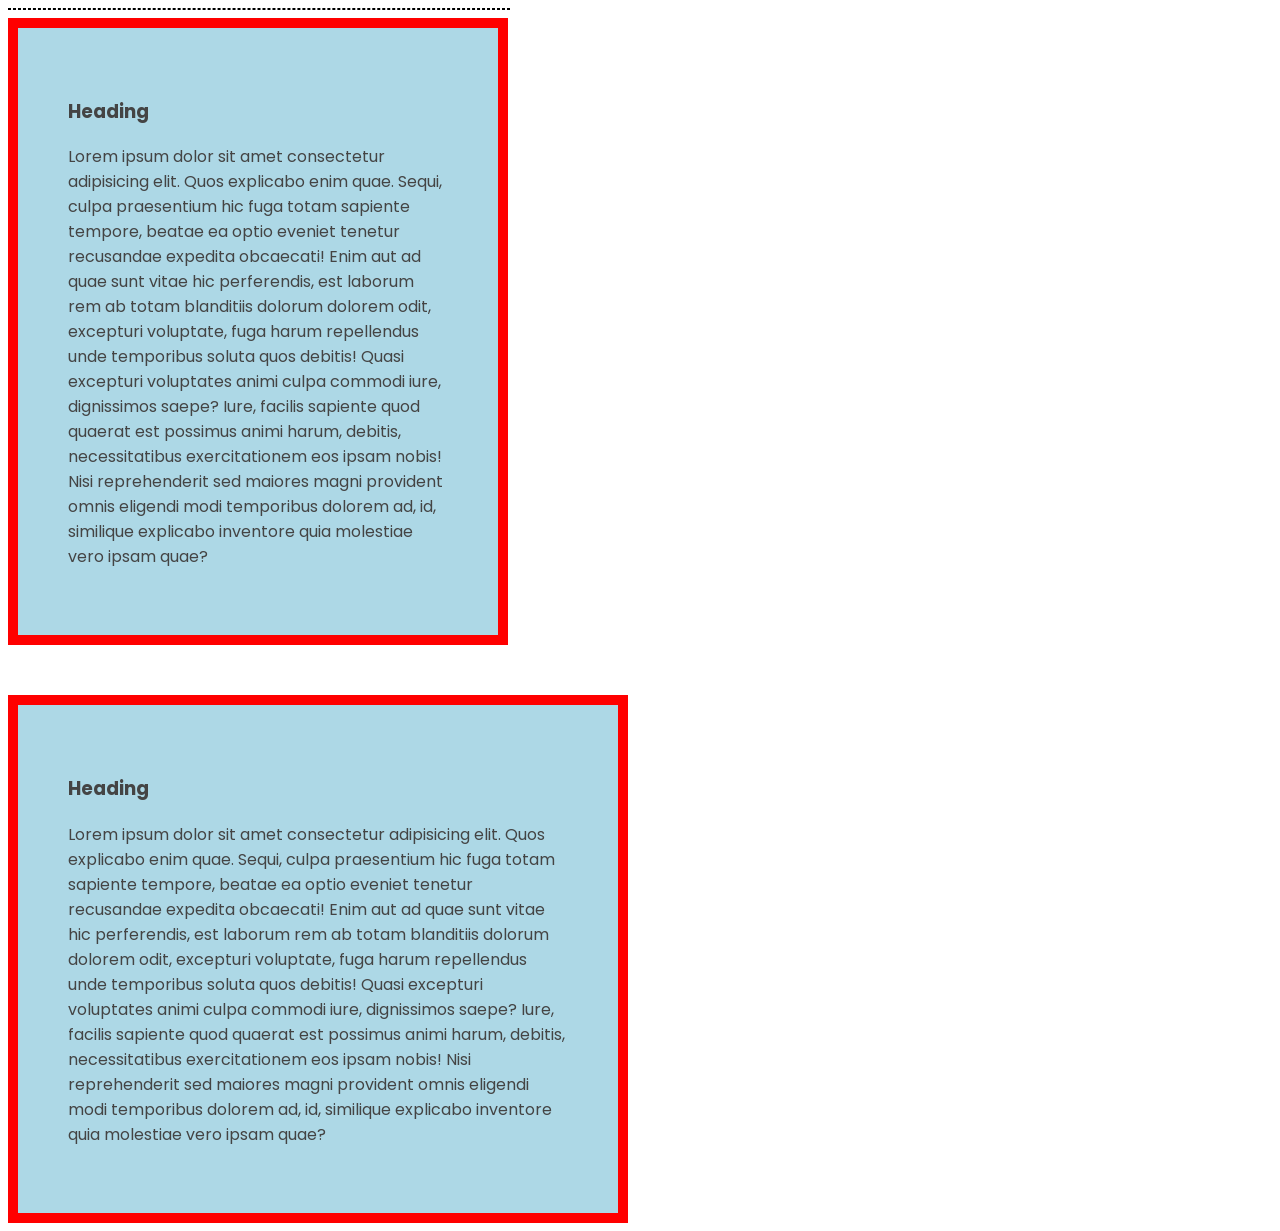
<file: CSS/18_CSS_BoxSizing_BorderBox/index.html>
<!DOCTYPE html>
<html lang="en">
<head>
    <meta charset="UTF-8">
    <meta name="viewport" content="width=device-width, initial-scale=1.0">
    <title>Homepage</title>
    <link rel="stylesheet" href="style.css">
</head>
<body>
    <!-- <h1>Welcome To Homepage</h1> -->
    <hr>
    <div class="box1">
        <h3>Heading</h3>
        <p>Lorem ipsum dolor sit amet consectetur adipisicing elit. Quos explicabo enim quae. Sequi, culpa praesentium hic fuga totam sapiente tempore, beatae ea optio eveniet tenetur recusandae expedita obcaecati! Enim aut ad quae sunt vitae hic perferendis, est laborum rem ab totam blanditiis dolorum dolorem odit, excepturi voluptate, fuga harum repellendus unde temporibus soluta quos debitis! Quasi excepturi voluptates animi culpa commodi iure, dignissimos saepe? Iure, facilis sapiente quod quaerat est possimus animi harum, debitis, necessitatibus exercitationem eos ipsam nobis! Nisi reprehenderit sed maiores magni provident omnis eligendi modi temporibus dolorem ad, id, similique explicabo inventore quia molestiae vero ipsam quae?
        </p>

    </div>
    
    <div class="box2">
        <h3>Heading</h3>
        <p>Lorem ipsum dolor sit amet consectetur adipisicing elit. Quos explicabo enim quae. Sequi, culpa praesentium hic fuga totam sapiente tempore, beatae ea optio eveniet tenetur recusandae expedita obcaecati! Enim aut ad quae sunt vitae hic perferendis, est laborum rem ab totam blanditiis dolorum dolorem odit, excepturi voluptate, fuga harum repellendus unde temporibus soluta quos debitis! Quasi excepturi voluptates animi culpa commodi iure, dignissimos saepe? Iure, facilis sapiente quod quaerat est possimus animi harum, debitis, necessitatibus exercitationem eos ipsam nobis! Nisi reprehenderit sed maiores magni provident omnis eligendi modi temporibus dolorem ad, id, similique explicabo inventore quia molestiae vero ipsam quae?
        </p>

    </div>

    
</body>
</html>
</file>
<file: CSS_GRID/style.css>
/* 
   In CSS Grid is very powerful two-dimensional layout System.
   Flexbox is one-dimensional layout System.                    */
@import url("https://fonts.googleapis.com/css2?family=Poppins:wght@200;400;500;700&family=Roboto:wght@400;500;700;900&display=swap");

* {
  padding: 0;
  margin: 0;
  box-sizing: border-box;
}
body {
  font-family: "Poppins", sans-serif;
}
.container {
  max-width: 1440px;
  border: 1px solid red;
  margin: 100px auto; /* To center */

  /* display: flex; */
  display: grid;
  /* Container --> Grid Container Created Parent */

  /*   Grid Container Properties: */

  /* grid-template-columns: 100px 200px 100px; */
  /* grid-template-columns: 33% 33% 33%; */
  /* grid-template-columns: 1fr 1fr 1fr; */
  /* fraction means remaining space will be occupied equal in notified fractions */
  grid-template-columns: 300px repeat(2, 1fr);

  /* Variable columns*/
  /* auto-fill , auto-fit */
  /* grid-template-columns: repeat(auto-fill, 200px); */
  /*  minmax(min,max) */
  grid-template-columns: repeat(auto-fit, minmax(150px, 1fr));
  /* grid-template-columns: repeat(auto-fill, minmax(150px, 1fr)); */

  column-gap: 10px;
  row-gap: 10px;
  /* gap : row column*/
  gap: 10px 20px;
  grid-template-rows: 100px 100px;

  /* Implitcity Created rows will be 100px */
  /* grid-auto-rows: 100px; */

  /* Implitcity Created columns will be 100px */
  /* grid-auto-columns: 200px; */

  /*  grid-auto-flow : row (default) */
  /* grid-auto-flow: column; */

  /* grid-auto-flow: dense;  */
  /* to densely pack blank spaces in between */
}

/* Grid Container Items */
.item {
  background: salmon;
  color: #fff;
  padding: 10px;
  border: 2px solid black;
}

.item1 {
  /* grid-column-start: 1; 
    grid-column-end: 3; */
  /* grid-column: 1 / 3; */
  /* grid-column: 1 / span 2; */
  /* 
  grid-row: span 2;
  grid-column: span 2; */

  /* grid-row-start: 1;
    grid-row-end: 4;  */
  /* grid-row: 1 / 4; */
  /* grid-row: 1 / span 3; */
}

.item8 {
  /* grid-row: span 2;
  grid-column: span 2; */
}

.item4 {
  /* grid-column: 1 / -1; */
}
/*
 ## Grid is Layout Design Tool:##

   # # # Grid Container Properties:

1.  grid-template-columns: 1fr 2fr 1fr;;
   short-hand :   grid-template-columns: repeat(3,1fr);
    long-hand :   grid-template-columns: 1fr 1fr 1fr;;

    (    
     explicit : we change columns pixels explicitly and no of columns.
     implicit : rows were implicitly arranged.
    )
     
2.    grid-template-rows: 100px 200px 100px 400px;

3.    column-gap:10px; 

4.    row-gap: 10px; 

5.    gap : row column
      gap: 10px 20px;

      (used often)
      Implitcity Created rows will be 100px 
6.     grid-auto-rows: 100px; 

       Implitcity Created columns will be 100px 
7.      grid-auto-columns: 200px;       (rarely used)


8.       grid-auto-flow : row (default) 
        grid-auto-flow: column;  (rarely used)

9.        grid-template-columns: 300px repeat(2,1fr);
           to keep 1 column fixed


10.         grid-template-columns:  repeat(auto-fit,150px); 
            in case of auto fill extra columns are created


11.       grid-template-columns:  repeat(auto-fit,150px); 
            in case of auto fit extra columns are not created


12 .   Min-max function with auto-fit and auto-fill :

13.      grid-auto-flow: dense;  to densely pack blank spaces in between 


  
    Grid Items Properties :

    1.  grid-column-start: 1; 
    2.  grid-column-end: 3; 
    3. grid-column: 1 / 3; 
    4. grid-column: 1 / span 2; 

  
    5. grid-row: span 2;
    6. grid-column: span 2;

    7.  grid-row-start: 1;
    8.  grid-row-end: 4;  
    9.  grid-row: 1 / 4; 
    10. grid-row: 1 / span 3; 


*/
</file>
<file: CSS_Media_Queries copy/style.css>
@import url("https://fonts.googleapis.com/css2?family=Poppins:wght@100;200;300;400;500;600;700;900;800&display=swap");  

/* ####################Default CSS Reset#################### */


/* #################### Html Element Styling #################### */

html{
    /* font-size: 10px; */
    /* 16px --> 100 % */
    /* 10px --> (100/16)*100 */
    font-size: 62.5%;
}

body{
    font-family:"Poppins", sans-serif;
    background: lightcyan;
}
h1{
    font-size: 10rem;
}
p{
    font-size: 5rem;
}

/*    ------------- Media Queries ------------ */
/* as soon as width gets lower than 500px font size changes  */
/* Break point ----> max-width :768px is called */

@media (max-width : 500px){
    html{
        font-size: 5px;
    }
    body{
        background: lightcoral;
    }
}


@media (min-width:501px) and (max-width : 768px){
    body{
        background: lightgoldenrodyellow;
    }
}


@media (min-width:769px) and (max-width : 1024px){
    body{
        background: pink;
    }
}

@media (min-width:1025px) and (max-width : 1200px){
    body{
        background: lightsalmon;
    }
}
</file>
<file: CSS_Media_Queries/style.css>
@import url("https://fonts.googleapis.com/css2?family=Poppins:wght@100;200;300;400;500;600;700;900;800&display=swap");

/* ####################Default CSS Reset#################### */

/* #################### Html Element Styling #################### */

html {
  /* font-size: 10px; */
  /* 16px --> 100 % */
  /* 10px --> (100/16)*100 */
  font-size: 62.5%;
}

body {
  font-family: "Poppins", sans-serif;
  background: lightcyan;
}
h1 {
  font-size: 10rem;
}
p {
  font-size: 5rem;
}

/*    ------------- Media Queries ------------ */
/* as soon as width gets lower than 500px font size changes  */
/* Break point ----> max-width :768px is called */

@media (max-width: 500px) {
  html {
    font-size: 5px;
  }
  body {
    background: lightcoral;
  }
}

@media (min-width: 501px) and (max-width: 768px) {
  body {
    background: lightgoldenrodyellow;
  }
}

@media (min-width: 769px) and (max-width: 1024px) {
  body {
    background: pink;
  }
}

@media (min-width: 1025px) and (max-width: 1200px) {
  body {
    background: lightsalmon;
  }
}
</file>
<file: CSS_Transforms/style.css>
.box {
  width: 100px;
  height: 100px;
  font-size: 1.5rem;
  background: rgb(87, 169, 197);
  margin: 100px auto;

  transition: transform 0.5s ease-in-out;
  /* transform: rotate(20deg); */

  /*
    Using Transform we Can:
    Rotate
    Skew
    Scale
    Translate
    */

  /* transform: TranslateX(50px); */
  /* transform: TranslateY(50%); */
  /* 
       origin is in center
       so will move 50% of its 100px
       i.e 50px move towards X
    
    */
  /* transform:  skew(50deg,50deg);  */

  /* Transform Origin */
  /* transform-origin: 10px 10px; */
  /* transform-origin: top right;
     transform-origin: top left; */
  transform-origin: 0% 100%;
}

.box:hover {
  transform: rotate(360deg);
  /* transform: scale(3,1.5); */
  /* TranslateXY(X,Y) */
  /* transform: Translate(50px,100px); */

  /* Skew */

  /* transform:  skewX(20deg); */
  /* transform:  skewY(60deg); */
}
</file>
<file: CSSPart2/style.css>
/* Absolute Units */
p{
    /*font-size: 16px;*/
    font-size: 32px;
    font-size: 96px;
    /* 1 inch == 96 px */
    font-size: 1in;
    /* 1 inch == 2.54cm */
    font-size: 2.54cm;

    /*
    *  1px == 0.75pt 
    *  16px== 16*0.75 == (12)
    */
    font-size: 12pt;
    border: 12pt solid red;
}
</file>
<file: CSS/10_CSS_Border/style.css>
h2{
  /* short hand way */
  border-bottom: 4px solid red;
  border-top: 4px solid red;
  border-radius:10px ;
  /* 
  border-width: 4px;
  border-style: solid;
  border-color: red;
  */
}
/*  
h2,img{
    border: 4px solid red;
}
*/
/*  
div{
    border: 8px solid black;
}
 */

 p{
    border:  4px solid green;
 }
 span{
    border: 2px solid black;
 }
</file>
<file: CSS/11_CSS_BoxModel/style.css>
@import url('https://fonts.googleapis.com/css2?family=Poppins:wght@200;400;500;700&family=Roboto:wght@400;500;700;900&display=swap');

/* Padding */
h1{
padding: 20px;
   margin-left:200px; ;
   margin-right:200px; ;
   margin-top:50px; ;
   text-align: center;
   font-family: Arial, Helvetica, sans-serif;

}
/* short hand all sides */
h1{
    padding : 40px;
    text-align: center;
    font-family: Arial, Helvetica, sans-serif;
}
/* short hand topbottom leftright */
h1{
    padding : 20px 40px;
    text-align: center;
    font-family: Arial, Helvetica, sans-serif;
}

 /* short hand  clockwise Padding */

 h1{
    padding: 20px 30px 20px 30px;
    /* text-align: center; */
    font-family: Arial, Helvetica, sans-serif;
    border :10px solid purple;
  
 }

 h1{
    padding: 50px;
    /* text-align: center; */
    font-family: Arial, Helvetica, sans-serif;
    border :10px solid purple;
   /* margin-left:200px; ; */
   /* margin-right:200px; ; */
   /* margin-top:50px;  */
   /* margin-bottom:50px; ; */
     
   /* width:500px ; */
   margin:20px;
   /* text-align: center; */
 }

/* Background color start where Border starts*/
/* 
Padding ->
Space between Border and content*/
</file>
<file: CSS/12_CSS_Exercise2/style.css>
@import url('https://fonts.googleapis.com/css2?family=Poppins:wght@200;400;500;700&family=Roboto:wght@400;500;700;900&display=swap');

/*
div.main-heading h2{
    text-align: center;
    background-color: #cdcdcd;
    font-family: poppins;
    margin-left:200px;
    margin-right:200px;
    padding:10px 500px 10px 500px;

}

div.content-blog{
    margin-left:200px;
    margin-top:10px;
    margin-right:200px;
    margin-bottom:40px;

    border: solid 2px;
    padding-top:15px;
    padding-right:10px;
    padding-bottom:10px;
    padding-left:10px;
    font-family: poppins;
}
*/
body{
    font-family: 'Poppins',sans-serif;
}
.container{
    width :1400px;
    margin: 0 auto;
}
h1{
    background: #cdcdcd;
    text-align:center;
    padding: 15px 20px 30px 40px ;
}

section.about-me,section.about-lily{
    border: 2px solid #666;
    padding: 10px;
}
.about-me{margin-bottom: 40px;}

section h3{
    text-transform: uppercase;
    color: #444;
}
</file>
<file: CSS/13_Margin_Collapsing/style.css>
@import url("https://fonts.googleapis.com/css2?family=Poppins:wght@200;300;400;500;600;700&display=swap");

body{
    font-family: Arial, Helvetica, sans-serif;
}
.box1,.box2{
    border: 2px solid #444;
    padding: 10px;
}
/* Margin Collapsing */
.box1{
    margin-bottom: 40px;
}
.box2{
    margin-top: 50px;
}
/*
its not 40 bottom of box1 + 50 top of box2 = 90 
margin between box1 and box2

Here the greater margin is considered and it is collapsed
So margin between box1 and box 2
greater i.e 50 px is considered 
*/
</file>
<file: CSS/14_Inline_vs_Blocklevel/style.css>
@import url("https://fonts.googleapis.com/css2?family=Poppins:wght@200;300;400;500;600;700&display=swap");

body{
    font-family: "Poppins", sans-serif;
}

h1,h2{

    border:2px solid black;
    /*
    Block Elements Take Whole Page Width
    Observation : We Can Make Changes.
    width: 500px;
    height: 100px;
    */
   /* block Elements to Inline */
    display:inline-flex;
}

a{
    border: 2px solid black;
   /*
     Inline Element take width only what is required 
     Observation : No Change.
     
    width: 100px;
    height: 100px;
    */

    /*
    After changing display of inline to block 
    All the Problems with margin and padding are solved
    */
    display: block;
    margin:20px 10px;
    padding: 10px;
}
/*   
     Block Element take All Margin
     Observation : Changes All Sides.   
 h1{
    margin: 100px;
    
 }  
 */



    /*   
     Inline Element take Margin only left and right 
     Observation : Change Only in Margin-left-right  .
     No Change in Margin top-bottom (it shows but No Changes).

 a{
          margin: 100px;
  }
    */
    
/* Good to go Padding in Block elements 

h1{
   padding: 50px;
}
*/
/* 
No need to Give padding at top and bottom
for inline Element
it mess the things only left right

a{
    padding:0px 50px;
}
*/
</file>
<file: CSS/15_Image_Element/style.css>
@import url("https://fonts.googleapis.com/css2?family=Poppins:wght@200;300;400;500;600;700&display=swap");

body{
    font-family: "Poppins", sans-serif;
}

h1,h2{

    border:2px solid black;
    /*
    Block Elements Take Whole Page Width
    Observation : We Can Make Changes.
    width: 500px;
    height: 100px;
    */
   /* block Elements to Inline */
    display:inline-flex;
}

a{
    border: 2px solid black;
   /*
     Inline Element take width only what is required 
     Observation : No Change.
     
    width: 100px;
    height: 100px;
    */

    /*
    After changing display of inline to block 
    All the Problems with margin and padding are solved
    */
    display: block;
    margin:20px 10px;
    padding: 10px;
}
/*   
     Block Element take All Margin
     Observation : Changes All Sides.   
 h1{
    margin: 100px;
    
 }  
 */



    /*   
     Inline Element take Margin only left and right 
     Observation : Change Only in Margin-left-right  .
     No Change in Margin top-bottom (it shows but No Changes).

 a{
          margin: 100px;
  }
    */
    
/* Good to go Padding in Block elements 

h1{
   padding: 50px;
}
*/
/* 
No need to Give padding at top and bottom
for inline Element
it mess the things only left right

a{
    padding:0px 50px;
}
*/

/* 
Image (Inline Element)
It is Inline Element.
Here Padding And Margin works Properly.
*/
img{
    width: 300px;
    height: 200px; 
    border: 4px solid black;
    padding: 10px;
    margin: 10px;
}
</file>
<file: CSS/16_Inline_BlockDisplay/style.css>
@import url("https://fonts.googleapis.com/css2?family=Poppins:wght@200;300;400;500;600;700&display=swap");

body{
    font-family: "Poppins", sans-serif;
}

a{

    font-family: "Poppins", sans-serif;
    border: 2px solid black;

    /*
    Inline Element - a
    Problems with padding and Margin

    margin: 50px;
    padding:50px;
    */
    /*
    Cannot change height and width :
    Remains as it is 
    Only takes what is Required

    height: 100px; 
    width: 100px;
    */
    
}
a{
    display: inline-block;  
    font-family: "Poppins", sans-serif;
    border: 2px solid black;

    margin: 20px;
    padding: 10px;
    width: 150px;
    height: 100px;
}
</file>
<file: CSS/17_CSS_Exercise3/style.css>
@import url("https://fonts.googleapis.com/css2?family=Poppins:wght@200;300;400;500;600;700&display=swap");

body{
    font-family: "Poppins", sans-serif;
    color:#444;
    padding: 0px 40px;

}

a{
    color:#444;
    text-decoration: none;
}
nav{
    background-color: #cdcdcd;
    /* border: 2px solid red; */
}

nav ul{
    /* border: 2px solid green; */
    padding-left: 0px;
    text-align: center;
}

nav li{ 
    margin: 15px 20px;
    list-style-type: none;
    border-bottom: 1px solid #444;
    display: inline-block;
    font-size: 20px;
    text-transform: uppercase;

}

section{
    margin-top: 50px;
}

h1,h2,h3{
    color:#222;
    
}
h2{
    border-bottom:1px solid;
}
</file>
<file: CSS/18_CSS_BoxSizing_BorderBox/style.css>
@import url("https://fonts.googleapis.com/css2?family=Poppins:wght@200;300;400;500;600;700&display=swap");

body{
    font-family: "Poppins", sans-serif;
    color:#444;

}

hr{
    width: 500px;
    margin-left:0px;
    border:0.5px dashed black;
}

.box1{
   box-sizing:border-box ;
   width: 500px;
   background-color: lightblue;
   border: 10px solid red;
   padding:50px;
   margin-bottom: 50px;
}


.box2{
    box-sizing: content-box;/*default*/
    width: 500px;
    background-color: lightblue;
    border: 10px solid red;
    padding:50px;
    
 }
</file>
